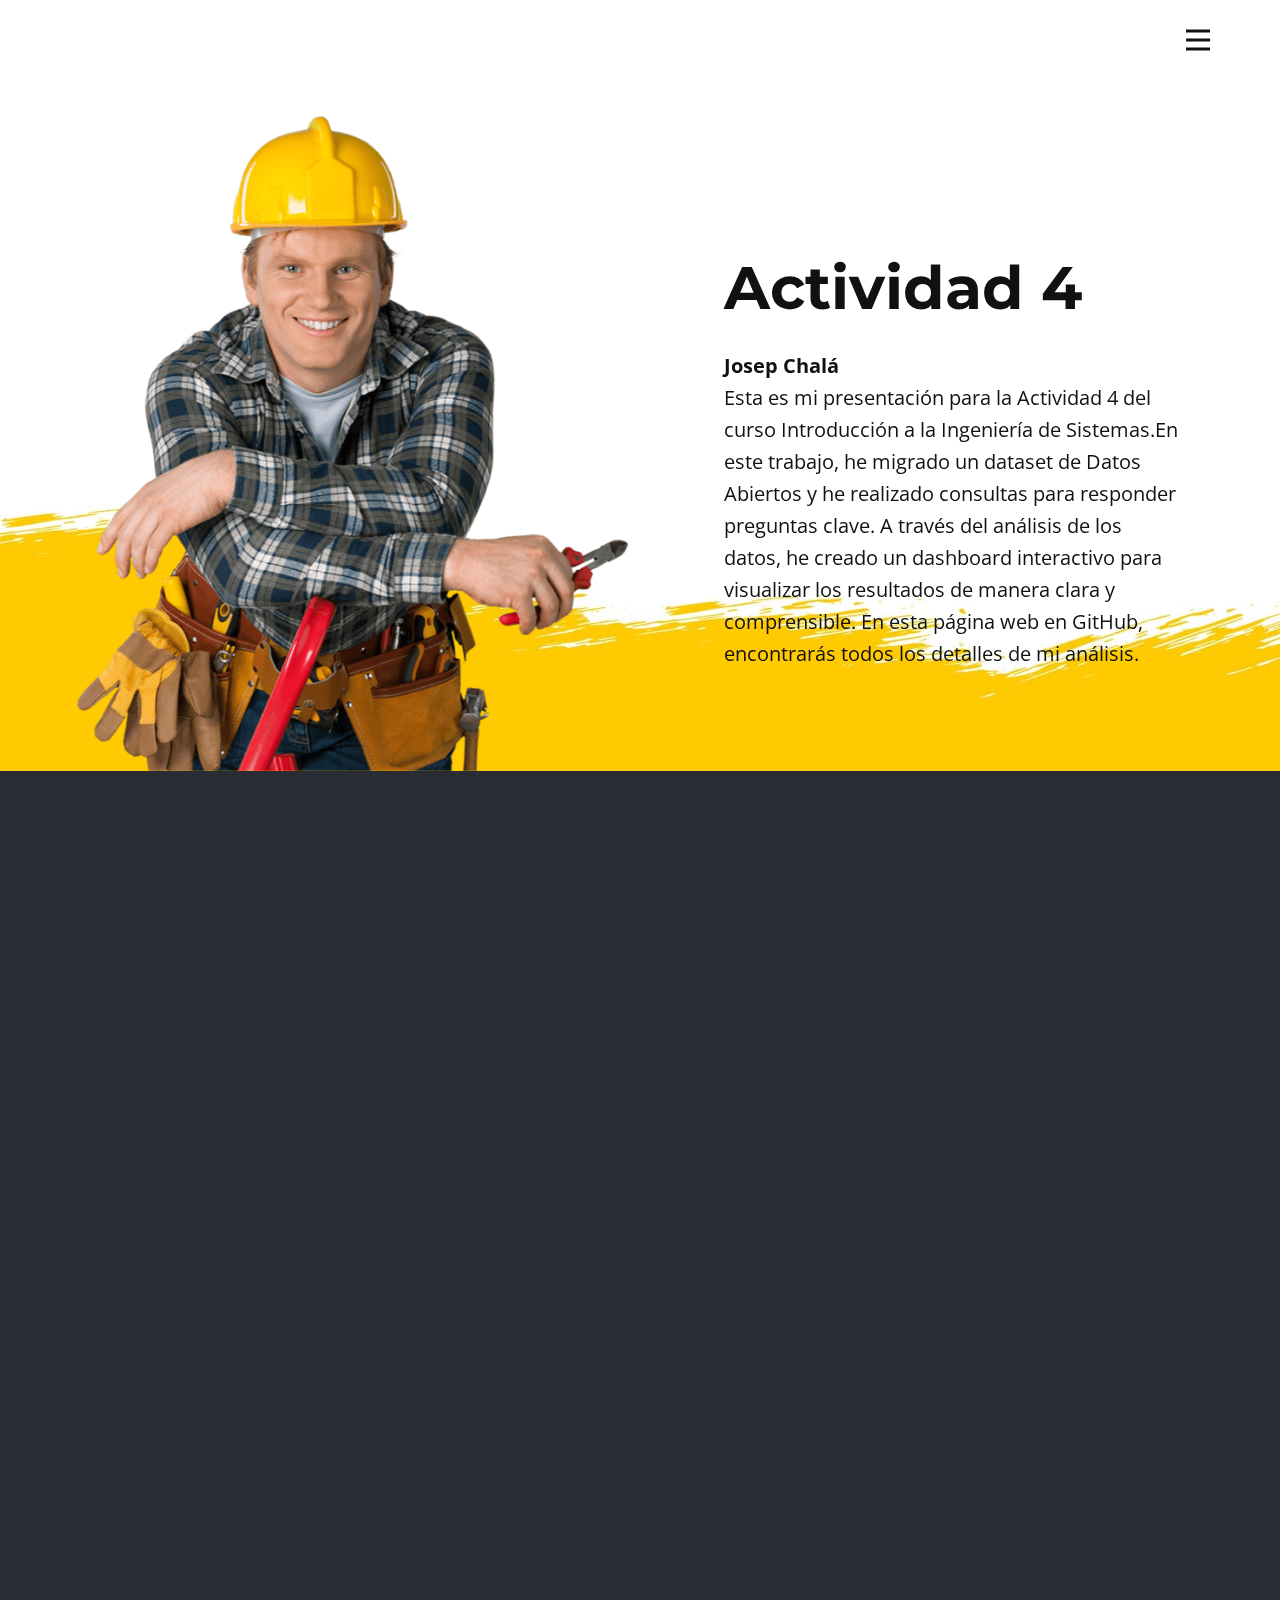
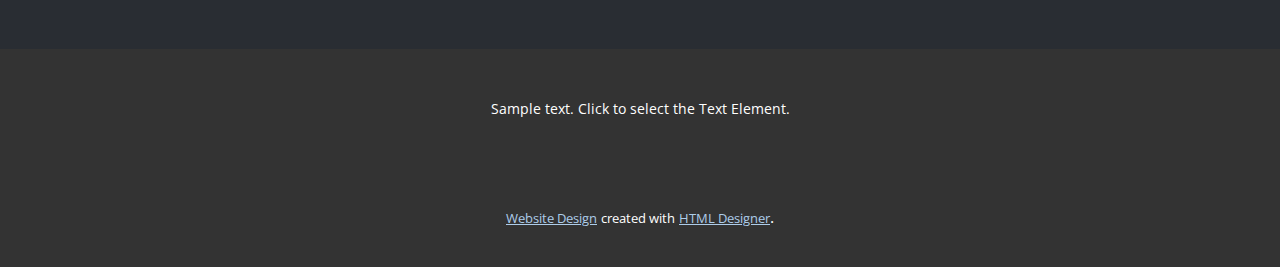
<file: index.html>
<!DOCTYPE html>
<html style="font-size: 16px;" lang="es"><head>
    <meta name="viewport" content="width=device-width, initial-scale=1.0">
    <meta charset="utf-8">
    <meta name="keywords" content="Home Repair Services, ​Why Choose Our Company For Your Home Repairs?, ​Reliable, Trusted, and Professional Services, ​Home Repair Services, Our Services, ​Home Repair Services For the Inside, ​Send us a message, ​Professional Services, ​Meet Your Home Service Experts">
    <meta name="description" content="">
    <title>Actividad 4</title>
    <link rel="stylesheet" href="nicepage.css" media="screen">
<link rel="stylesheet" href="Actividad-4.css" media="screen">
    <script class="u-script" type="text/javascript" src="jquery.js" defer=""></script>
    <script class="u-script" type="text/javascript" src="nicepage.js" defer=""></script>
    <meta name="generator" content="Nicepage 5.10.3, nicepage.com">
    <link id="u-theme-google-font" rel="stylesheet" href="https://fonts.googleapis.com/css?family=Titillium+Web:200,200i,300,300i,400,400i,600,600i,700,700i,900|Open+Sans:300,300i,400,400i,500,500i,600,600i,700,700i,800,800i">
    <link id="u-page-google-font" rel="stylesheet" href="https://fonts.googleapis.com/css?family=Montserrat:100,100i,200,200i,300,300i,400,400i,500,500i,600,600i,700,700i,800,800i,900,900i">
    
    
    
    <script type="application/ld+json">{
		"@context": "http://schema.org",
		"@type": "Organization",
		"name": ""
}</script>
    <meta name="theme-color" content="#478ac9">
    <meta property="og:title" content="Actividad 4">
    <meta property="og:type" content="website">
  <meta data-intl-tel-input-cdn-path="intlTelInput/"></head>
  <body data-home-page="Actividad-4.html" data-home-page-title="Actividad 4" class="u-body u-xl-mode" data-lang="es"><header class="u-clearfix u-header u-header" id="sec-8087"><div class="u-clearfix u-sheet u-sheet-1">
        <nav class="u-menu u-menu-hamburger u-offcanvas u-menu-1" data-responsive-from="XL">
          <div class="menu-collapse" style="font-size: 1rem; letter-spacing: 0px; font-weight: 700; text-transform: uppercase;">
            <a class="u-button-style u-custom-active-border-color u-custom-border u-custom-border-color u-custom-borders u-custom-hover-border-color u-custom-left-right-menu-spacing u-custom-padding-bottom u-custom-text-active-color u-custom-text-color u-custom-text-hover-color u-custom-top-bottom-menu-spacing u-nav-link u-text-active-palette-1-base u-text-hover-palette-2-base" href="#">
              <svg class="u-svg-link" viewBox="0 0 24 24"><use xmlns:xlink="http://www.w3.org/1999/xlink" xlink:href="#menu-hamburger"></use></svg>
              <svg class="u-svg-content" version="1.1" id="menu-hamburger" viewBox="0 0 16 16" x="0px" y="0px" xmlns:xlink="http://www.w3.org/1999/xlink" xmlns="http://www.w3.org/2000/svg"><g><rect y="1" width="16" height="2"></rect><rect y="7" width="16" height="2"></rect><rect y="13" width="16" height="2"></rect>
</g></svg>
            </a>
          </div>
          <div class="u-nav-container">
            <ul class="u-nav u-spacing-2 u-unstyled u-nav-1"><li class="u-nav-item"><a class="u-border-2 u-border-active-palette-3-base u-border-hover-grey-25 u-button-style u-nav-link u-text-active-grey-90 u-text-grey-90 u-text-hover-grey-90" href="Actividad-4.html" style="padding: 10px 20px;">Actividad 4</a>
</li><li class="u-nav-item"><a class="u-border-2 u-border-active-palette-3-base u-border-hover-grey-25 u-button-style u-nav-link u-text-active-grey-90 u-text-grey-90 u-text-hover-grey-90" href="Acerca-de.html" style="padding: 10px 20px;">Acerca de</a>
</li><li class="u-nav-item"><a class="u-border-2 u-border-active-palette-3-base u-border-hover-grey-25 u-button-style u-nav-link u-text-active-grey-90 u-text-grey-90 u-text-hover-grey-90" href="Contacto.html" style="padding: 10px 20px;">Contacto</a>
</li></ul>
          </div>
          <div class="u-nav-container-collapse">
            <div class="u-black u-container-style u-inner-container-layout u-opacity u-opacity-95 u-sidenav">
              <div class="u-inner-container-layout u-sidenav-overflow">
                <div class="u-menu-close"></div>
                <ul class="u-align-center u-nav u-popupmenu-items u-unstyled u-nav-2"><li class="u-nav-item"><a class="u-button-style u-nav-link" href="Actividad-4.html">Actividad 4</a>
</li><li class="u-nav-item"><a class="u-button-style u-nav-link" href="Acerca-de.html">Acerca de</a>
</li><li class="u-nav-item"><a class="u-button-style u-nav-link" href="Contacto.html">Contacto</a>
</li></ul>
              </div>
            </div>
            <div class="u-black u-menu-overlay u-opacity u-opacity-70"></div>
          </div>
        </nav>
      </div></header>
    <section class="u-clearfix u-image u-section-1" id="carousel_58e9" data-image-width="1889" data-image-height="1080">
      <div class="u-clearfix u-sheet u-sheet-1">
        <div class="u-clearfix u-expanded-width u-gutter-30 u-layout-wrap u-layout-wrap-1">
          <div class="u-layout">
            <div class="u-layout-row">
              <div class="u-align-center-sm u-align-center-xs u-container-style u-layout-cell u-left-cell u-size-30-md u-size-30-sm u-size-30-xs u-size-32-lg u-size-32-xl u-layout-cell-1" src="" data-animation-name="customAnimationIn" data-animation-duration="1500" data-animation-delay="0">
                <div class="u-container-layout u-valign-bottom-xl u-valign-top-lg u-valign-top-md u-valign-top-sm u-valign-top-xs u-container-layout-1">
                  <img class="u-expanded-width-lg u-image u-image-1" src="images/min.png">
                </div>
              </div>
              <div class="u-align-left u-container-style u-layout-cell u-right-cell u-size-28-lg u-size-28-xl u-size-30-md u-size-30-sm u-size-30-xs u-layout-cell-2" data-animation-name="lightSpeedIn" data-animation-duration="1500" data-animation-delay="250" data-animation-direction="">
                <div class="u-container-layout u-container-layout-2">
                  <h1 class="u-align-left u-custom-font u-font-montserrat u-text u-text-1" data-animation-name="customAnimationIn" data-animation-duration="1500" data-animation-delay="750">Actividad 4</h1>
                  <p class="u-align-left u-text u-text-2">
                    <span style="font-weight: 700;">Josep Chalá&nbsp;</span>
                    <br>Esta es mi presentación para la Actividad 4 del curso Introducción a la Ingeniería de Sistemas.En este trabajo, he migrado un dataset de Datos Abiertos y he realizado consultas para responder preguntas clave. A través del análisis de los datos, he creado un dashboard interactivo para visualizar los resultados de manera clara y comprensible. En esta página web en GitHub, encontrarás todos los detalles de mi análisis.<br>
                  </p>
                </div>
              </div>
            </div>
          </div>
        </div>
      </div>
    </section>
    <section class="u-align-center u-clearfix u-palette-5-dark-3 u-section-2" id="carousel_21e8">
      <div class="u-clearfix u-sheet u-sheet-1">
        <h2 class="u-align-center u-text u-text-1" data-animation-name="customAnimationIn" data-animation-duration="1500">Consultas</h2>
        <p class="u-align-center u-text u-text-2" data-animation-name="customAnimationIn" data-animation-duration="1500" data-animation-delay="250">SELECT COUNT(*) AS total_ferreterias<br>FROM `actividad-iv.si.dat`<br>WHERE MUNICIPIO = 'CIENAGA
        </p>
        <a href="https://lookerstudio.google.com/reporting/b3bf4476-18ad-453c-a54c-620f7af0bf59" class="u-active-palette-4-light-3 u-align-left u-border-2 u-border-active-black u-border-hover-black u-border-palette-4-dark-2 u-border-radius-50 u-btn u-btn-round u-button-style u-hover-palette-4-base u-none u-btn-1" data-animation-name="customAnimationIn" data-animation-duration="1250" data-animation-delay="500">Looker</a>
      </div>
    </section>
    
    
    <footer class="u-align-center u-clearfix u-footer u-grey-80 u-footer" id="sec-d364"><div class="u-clearfix u-sheet u-sheet-1">
        <p class="u-small-text u-text u-text-variant u-text-1">Sample text. Click to select the Text Element.</p>
      </div></footer>
    <section class="u-backlink u-clearfix u-grey-80">
      <a class="u-link" href="https://nicepage.com/website-design" target="_blank">
        <span>Website Design</span>
      </a>
      <p class="u-text">
        <span>created with</span>
      </p>
      <a class="u-link" href="https://nicepage.com/html-website-builder" target="_blank">
        <span>HTML Designer</span>
      </a>. 
    </section>
  
</body></html>
</file>
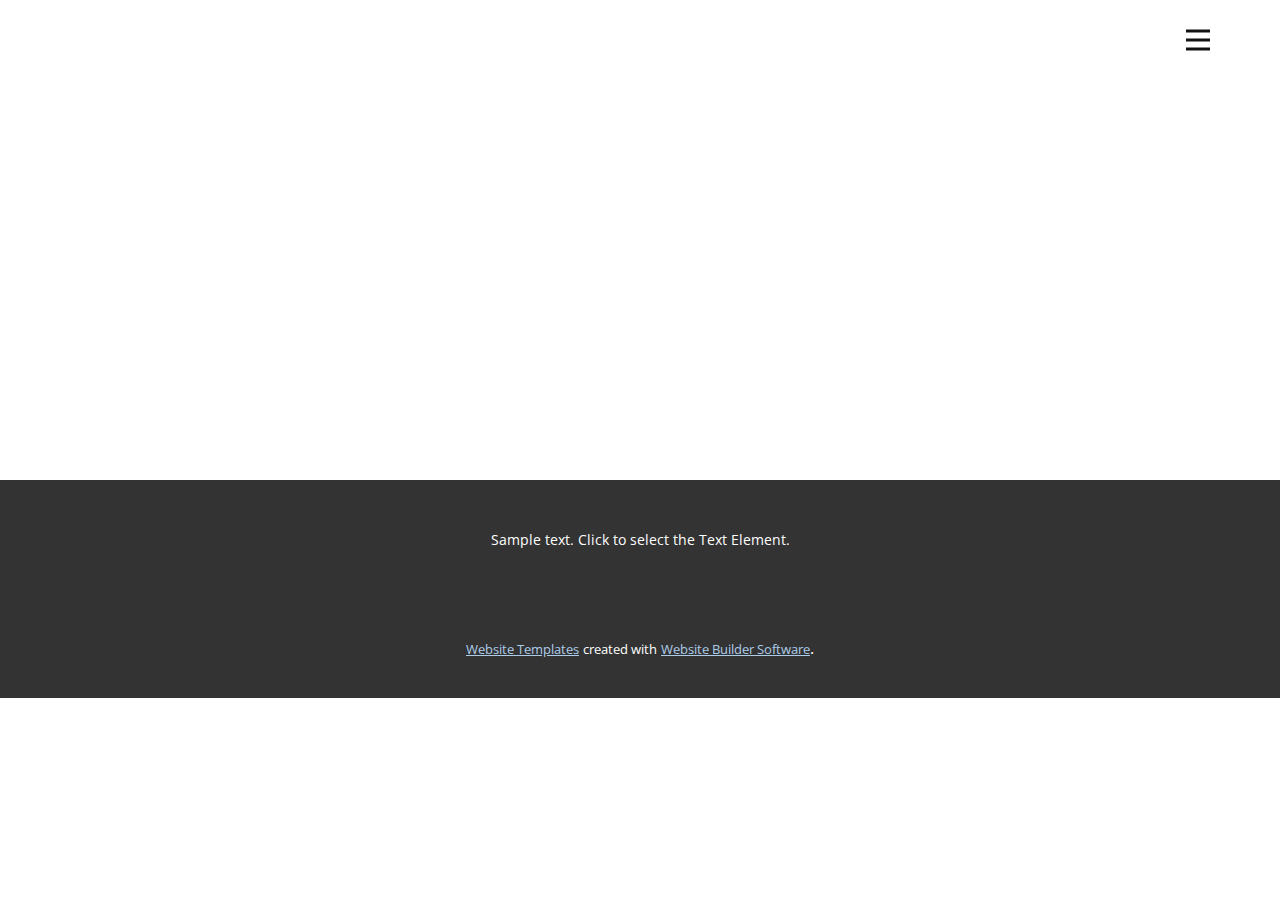
<file: Acerca-de.html>
<!DOCTYPE html>
<html style="font-size: 16px;" lang="es"><head>
    <meta name="viewport" content="width=device-width, initial-scale=1.0">
    <meta charset="utf-8">
    <meta name="keywords" content="">
    <meta name="description" content="">
    <title>Acerca de</title>
    <link rel="stylesheet" href="nicepage.css" media="screen">
<link rel="stylesheet" href="Acerca-de.css" media="screen">
    <script class="u-script" type="text/javascript" src="jquery.js" defer=""></script>
    <script class="u-script" type="text/javascript" src="nicepage.js" defer=""></script>
    <meta name="generator" content="Nicepage 5.10.3, nicepage.com">
    <link id="u-theme-google-font" rel="stylesheet" href="https://fonts.googleapis.com/css?family=Titillium+Web:200,200i,300,300i,400,400i,600,600i,700,700i,900|Open+Sans:300,300i,400,400i,500,500i,600,600i,700,700i,800,800i">
    
    
    <script type="application/ld+json">{
		"@context": "http://schema.org",
		"@type": "Organization",
		"name": ""
}</script>
    <meta name="theme-color" content="#478ac9">
    <meta property="og:title" content="Acerca de">
    <meta property="og:type" content="website">
  <meta data-intl-tel-input-cdn-path="intlTelInput/"></head>
  <body class="u-body u-xl-mode" data-lang="es"><header class="u-clearfix u-header u-header" id="sec-8087"><div class="u-clearfix u-sheet u-sheet-1">
        <nav class="u-menu u-menu-hamburger u-offcanvas u-menu-1" data-responsive-from="XL">
          <div class="menu-collapse" style="font-size: 1rem; letter-spacing: 0px; font-weight: 700; text-transform: uppercase;">
            <a class="u-button-style u-custom-active-border-color u-custom-border u-custom-border-color u-custom-borders u-custom-hover-border-color u-custom-left-right-menu-spacing u-custom-padding-bottom u-custom-text-active-color u-custom-text-color u-custom-text-hover-color u-custom-top-bottom-menu-spacing u-nav-link u-text-active-palette-1-base u-text-hover-palette-2-base" href="#">
              <svg class="u-svg-link" viewBox="0 0 24 24"><use xmlns:xlink="http://www.w3.org/1999/xlink" xlink:href="#menu-hamburger"></use></svg>
              <svg class="u-svg-content" version="1.1" id="menu-hamburger" viewBox="0 0 16 16" x="0px" y="0px" xmlns:xlink="http://www.w3.org/1999/xlink" xmlns="http://www.w3.org/2000/svg"><g><rect y="1" width="16" height="2"></rect><rect y="7" width="16" height="2"></rect><rect y="13" width="16" height="2"></rect>
</g></svg>
            </a>
          </div>
          <div class="u-nav-container">
            <ul class="u-nav u-spacing-2 u-unstyled u-nav-1"><li class="u-nav-item"><a class="u-border-2 u-border-active-palette-3-base u-border-hover-grey-25 u-button-style u-nav-link u-text-active-grey-90 u-text-grey-90 u-text-hover-grey-90" href="Actividad-4.html" style="padding: 10px 20px;">Actividad 4</a>
</li><li class="u-nav-item"><a class="u-border-2 u-border-active-palette-3-base u-border-hover-grey-25 u-button-style u-nav-link u-text-active-grey-90 u-text-grey-90 u-text-hover-grey-90" href="Acerca-de.html" style="padding: 10px 20px;">Acerca de</a>
</li><li class="u-nav-item"><a class="u-border-2 u-border-active-palette-3-base u-border-hover-grey-25 u-button-style u-nav-link u-text-active-grey-90 u-text-grey-90 u-text-hover-grey-90" href="Contacto.html" style="padding: 10px 20px;">Contacto</a>
</li></ul>
          </div>
          <div class="u-nav-container-collapse">
            <div class="u-black u-container-style u-inner-container-layout u-opacity u-opacity-95 u-sidenav">
              <div class="u-inner-container-layout u-sidenav-overflow">
                <div class="u-menu-close"></div>
                <ul class="u-align-center u-nav u-popupmenu-items u-unstyled u-nav-2"><li class="u-nav-item"><a class="u-button-style u-nav-link" href="Actividad-4.html">Actividad 4</a>
</li><li class="u-nav-item"><a class="u-button-style u-nav-link" href="Acerca-de.html">Acerca de</a>
</li><li class="u-nav-item"><a class="u-button-style u-nav-link" href="Contacto.html">Contacto</a>
</li></ul>
              </div>
            </div>
            <div class="u-black u-menu-overlay u-opacity u-opacity-70"></div>
          </div>
        </nav>
      </div></header>
    <section class="u-clearfix u-section-1" id="sec-71cc">
      <div class="u-clearfix u-sheet u-sheet-1"></div>
    </section>
    
    
    <footer class="u-align-center u-clearfix u-footer u-grey-80 u-footer" id="sec-d364"><div class="u-clearfix u-sheet u-sheet-1">
        <p class="u-small-text u-text u-text-variant u-text-1">Sample text. Click to select the Text Element.</p>
      </div></footer>
    <section class="u-backlink u-clearfix u-grey-80">
      <a class="u-link" href="https://nicepage.com/website-templates" target="_blank">
        <span>Website Templates</span>
      </a>
      <p class="u-text">
        <span>created with</span>
      </p>
      <a class="u-link" href="" target="_blank">
        <span>Website Builder Software</span>
      </a>. 
    </section>
  
</body></html>
</file>
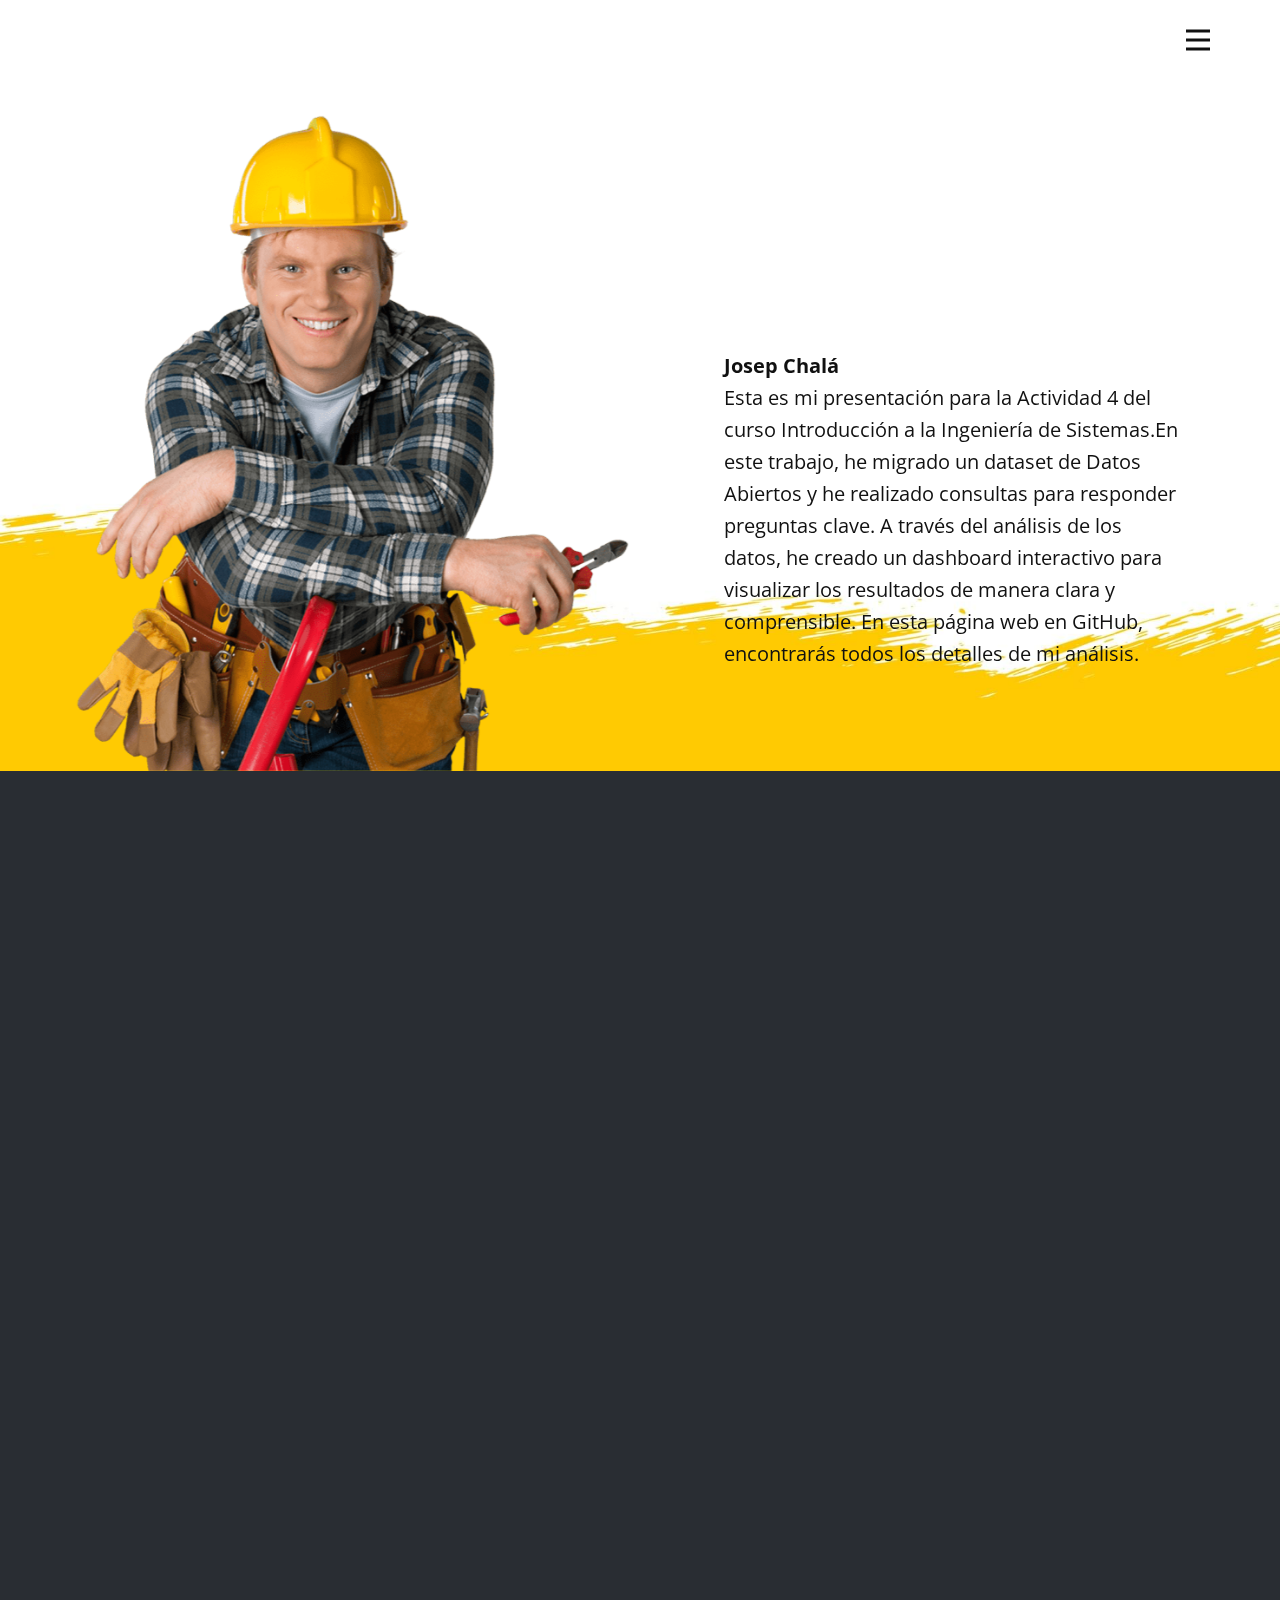
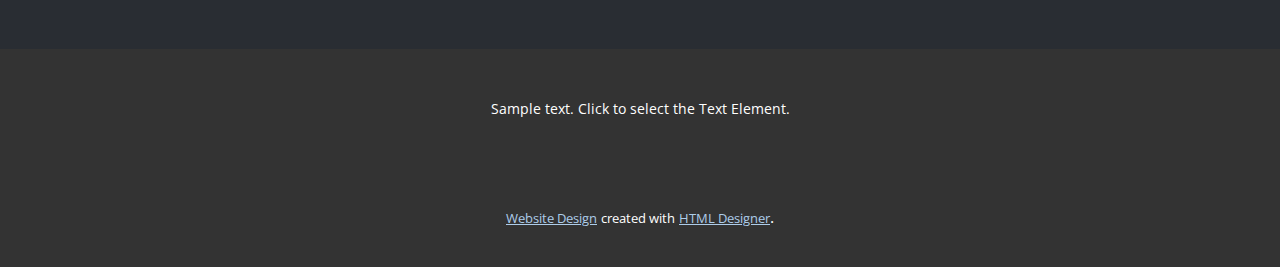
<file: Actividad-4.html>
<!DOCTYPE html>
<html style="font-size: 16px;" lang="es"><head>
    <meta name="viewport" content="width=device-width, initial-scale=1.0">
    <meta charset="utf-8">
    <meta name="keywords" content="Home Repair Services, ​Why Choose Our Company For Your Home Repairs?, ​Reliable, Trusted, and Professional Services, ​Home Repair Services, Our Services, ​Home Repair Services For the Inside, ​Send us a message, ​Professional Services, ​Meet Your Home Service Experts">
    <meta name="description" content="">
    <title>Actividad 4</title>
    <link rel="stylesheet" href="nicepage.css" media="screen">
<link rel="stylesheet" href="Actividad-4.css" media="screen">
    <script class="u-script" type="text/javascript" src="jquery.js" defer=""></script>
    <script class="u-script" type="text/javascript" src="nicepage.js" defer=""></script>
    <meta name="generator" content="Nicepage 5.10.3, nicepage.com">
    <link id="u-theme-google-font" rel="stylesheet" href="https://fonts.googleapis.com/css?family=Titillium+Web:200,200i,300,300i,400,400i,600,600i,700,700i,900|Open+Sans:300,300i,400,400i,500,500i,600,600i,700,700i,800,800i">
    <link id="u-page-google-font" rel="stylesheet" href="https://fonts.googleapis.com/css?family=Montserrat:100,100i,200,200i,300,300i,400,400i,500,500i,600,600i,700,700i,800,800i,900,900i">
    
    
    
    <script type="application/ld+json">{
		"@context": "http://schema.org",
		"@type": "Organization",
		"name": ""
}</script>
    <meta name="theme-color" content="#478ac9">
    <meta property="og:title" content="Actividad 4">
    <meta property="og:type" content="website">
  <meta data-intl-tel-input-cdn-path="intlTelInput/"></head>
  <body class="u-body u-xl-mode" data-lang="es"><header class="u-clearfix u-header u-header" id="sec-8087"><div class="u-clearfix u-sheet u-sheet-1">
        <nav class="u-menu u-menu-hamburger u-offcanvas u-menu-1" data-responsive-from="XL">
          <div class="menu-collapse" style="font-size: 1rem; letter-spacing: 0px; font-weight: 700; text-transform: uppercase;">
            <a class="u-button-style u-custom-active-border-color u-custom-border u-custom-border-color u-custom-borders u-custom-hover-border-color u-custom-left-right-menu-spacing u-custom-padding-bottom u-custom-text-active-color u-custom-text-color u-custom-text-hover-color u-custom-top-bottom-menu-spacing u-nav-link u-text-active-palette-1-base u-text-hover-palette-2-base" href="#">
              <svg class="u-svg-link" viewBox="0 0 24 24"><use xmlns:xlink="http://www.w3.org/1999/xlink" xlink:href="#menu-hamburger"></use></svg>
              <svg class="u-svg-content" version="1.1" id="menu-hamburger" viewBox="0 0 16 16" x="0px" y="0px" xmlns:xlink="http://www.w3.org/1999/xlink" xmlns="http://www.w3.org/2000/svg"><g><rect y="1" width="16" height="2"></rect><rect y="7" width="16" height="2"></rect><rect y="13" width="16" height="2"></rect>
</g></svg>
            </a>
          </div>
          <div class="u-nav-container">
            <ul class="u-nav u-spacing-2 u-unstyled u-nav-1"><li class="u-nav-item"><a class="u-border-2 u-border-active-palette-3-base u-border-hover-grey-25 u-button-style u-nav-link u-text-active-grey-90 u-text-grey-90 u-text-hover-grey-90" href="Actividad-4.html" style="padding: 10px 20px;">Actividad 4</a>
</li><li class="u-nav-item"><a class="u-border-2 u-border-active-palette-3-base u-border-hover-grey-25 u-button-style u-nav-link u-text-active-grey-90 u-text-grey-90 u-text-hover-grey-90" href="Acerca-de.html" style="padding: 10px 20px;">Acerca de</a>
</li><li class="u-nav-item"><a class="u-border-2 u-border-active-palette-3-base u-border-hover-grey-25 u-button-style u-nav-link u-text-active-grey-90 u-text-grey-90 u-text-hover-grey-90" href="Contacto.html" style="padding: 10px 20px;">Contacto</a>
</li></ul>
          </div>
          <div class="u-nav-container-collapse">
            <div class="u-black u-container-style u-inner-container-layout u-opacity u-opacity-95 u-sidenav">
              <div class="u-inner-container-layout u-sidenav-overflow">
                <div class="u-menu-close"></div>
                <ul class="u-align-center u-nav u-popupmenu-items u-unstyled u-nav-2"><li class="u-nav-item"><a class="u-button-style u-nav-link" href="Actividad-4.html">Actividad 4</a>
</li><li class="u-nav-item"><a class="u-button-style u-nav-link" href="Acerca-de.html">Acerca de</a>
</li><li class="u-nav-item"><a class="u-button-style u-nav-link" href="Contacto.html">Contacto</a>
</li></ul>
              </div>
            </div>
            <div class="u-black u-menu-overlay u-opacity u-opacity-70"></div>
          </div>
        </nav>
      </div></header>
    <section class="u-clearfix u-image u-section-1" id="carousel_58e9" data-image-width="1889" data-image-height="1080">
      <div class="u-clearfix u-sheet u-sheet-1">
        <div class="u-clearfix u-expanded-width u-gutter-30 u-layout-wrap u-layout-wrap-1">
          <div class="u-layout">
            <div class="u-layout-row">
              <div class="u-align-center-sm u-align-center-xs u-container-style u-layout-cell u-left-cell u-size-30-md u-size-30-sm u-size-30-xs u-size-32-lg u-size-32-xl u-layout-cell-1" src="" data-animation-name="customAnimationIn" data-animation-duration="1500" data-animation-delay="0">
                <div class="u-container-layout u-valign-bottom-xl u-valign-top-lg u-valign-top-md u-valign-top-sm u-valign-top-xs u-container-layout-1">
                  <img class="u-expanded-width-lg u-image u-image-1" src="images/min.png">
                </div>
              </div>
              <div class="u-align-left u-container-style u-layout-cell u-right-cell u-size-28-lg u-size-28-xl u-size-30-md u-size-30-sm u-size-30-xs u-layout-cell-2" data-animation-name="lightSpeedIn" data-animation-duration="1500" data-animation-delay="250" data-animation-direction="">
                <div class="u-container-layout u-container-layout-2">
                  <h1 class="u-align-left u-custom-font u-font-montserrat u-text u-text-1" data-animation-name="customAnimationIn" data-animation-duration="1500" data-animation-delay="750">Actividad 4</h1>
                  <p class="u-align-left u-text u-text-2">
                    <span style="font-weight: 700;">Josep Chalá&nbsp;</span>
                    <br>Esta es mi presentación para la Actividad 4 del curso Introducción a la Ingeniería de Sistemas.En este trabajo, he migrado un dataset de Datos Abiertos y he realizado consultas para responder preguntas clave. A través del análisis de los datos, he creado un dashboard interactivo para visualizar los resultados de manera clara y comprensible. En esta página web en GitHub, encontrarás todos los detalles de mi análisis.<br>
                  </p>
                </div>
              </div>
            </div>
          </div>
        </div>
      </div>
    </section>
    <section class="u-align-center u-clearfix u-palette-5-dark-3 u-section-2" id="carousel_21e8">
      <div class="u-clearfix u-sheet u-sheet-1">
        <h2 class="u-align-center u-text u-text-1" data-animation-name="customAnimationIn" data-animation-duration="1500">Consultas</h2>
        <p class="u-align-center u-text u-text-2" data-animation-name="customAnimationIn" data-animation-duration="1500" data-animation-delay="250">SELECT COUNT(*) AS total_ferreterias<br>FROM `actividad-iv.si.dat`<br>WHERE MUNICIPIO = 'CIENAGA
        </p>
        <a href="https://lookerstudio.google.com/reporting/b3bf4476-18ad-453c-a54c-620f7af0bf59" class="u-active-palette-4-light-3 u-align-left u-border-2 u-border-active-black u-border-hover-black u-border-palette-4-dark-2 u-border-radius-50 u-btn u-btn-round u-button-style u-hover-palette-4-base u-none u-btn-1" data-animation-name="customAnimationIn" data-animation-duration="1250" data-animation-delay="500">Looker</a>
      </div>
    </section>
    
    
    <footer class="u-align-center u-clearfix u-footer u-grey-80 u-footer" id="sec-d364"><div class="u-clearfix u-sheet u-sheet-1">
        <p class="u-small-text u-text u-text-variant u-text-1">Sample text. Click to select the Text Element.</p>
      </div></footer>
    <section class="u-backlink u-clearfix u-grey-80">
      <a class="u-link" href="https://nicepage.com/website-design" target="_blank">
        <span>Website Design</span>
      </a>
      <p class="u-text">
        <span>created with</span>
      </p>
      <a class="u-link" href="https://nicepage.com/html-website-builder" target="_blank">
        <span>HTML Designer</span>
      </a>. 
    </section>
  
</body></html>
</file>
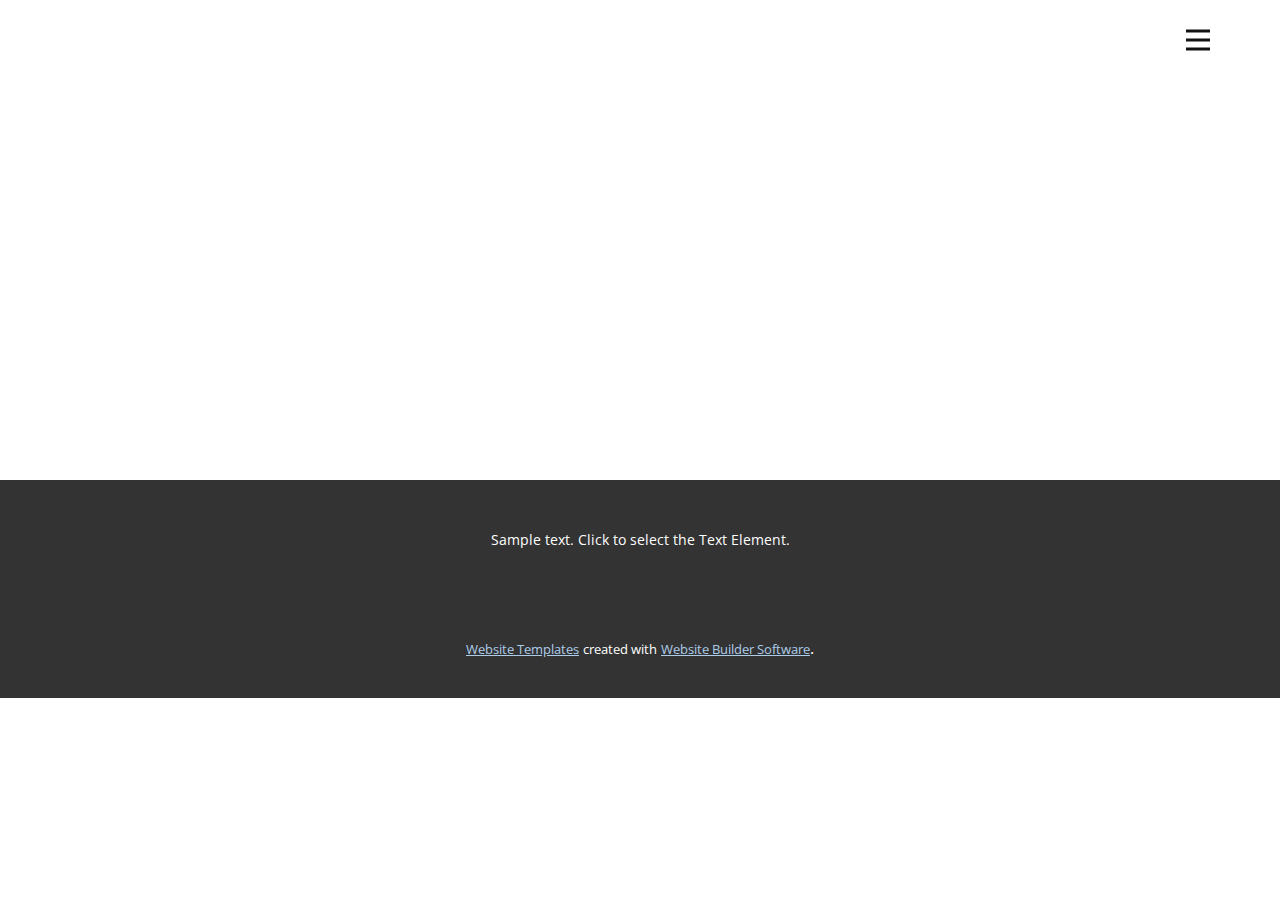
<file: Contacto.html>
<!DOCTYPE html>
<html style="font-size: 16px;" lang="es"><head>
    <meta name="viewport" content="width=device-width, initial-scale=1.0">
    <meta charset="utf-8">
    <meta name="keywords" content="">
    <meta name="description" content="">
    <title>Contacto</title>
    <link rel="stylesheet" href="nicepage.css" media="screen">
<link rel="stylesheet" href="Contacto.css" media="screen">
    <script class="u-script" type="text/javascript" src="jquery.js" defer=""></script>
    <script class="u-script" type="text/javascript" src="nicepage.js" defer=""></script>
    <meta name="generator" content="Nicepage 5.10.3, nicepage.com">
    <link id="u-theme-google-font" rel="stylesheet" href="https://fonts.googleapis.com/css?family=Titillium+Web:200,200i,300,300i,400,400i,600,600i,700,700i,900|Open+Sans:300,300i,400,400i,500,500i,600,600i,700,700i,800,800i">
    
    
    <script type="application/ld+json">{
		"@context": "http://schema.org",
		"@type": "Organization",
		"name": ""
}</script>
    <meta name="theme-color" content="#478ac9">
    <meta property="og:title" content="Contacto">
    <meta property="og:type" content="website">
  <meta data-intl-tel-input-cdn-path="intlTelInput/"></head>
  <body class="u-body u-xl-mode" data-lang="es"><header class="u-clearfix u-header u-header" id="sec-8087"><div class="u-clearfix u-sheet u-sheet-1">
        <nav class="u-menu u-menu-hamburger u-offcanvas u-menu-1" data-responsive-from="XL">
          <div class="menu-collapse" style="font-size: 1rem; letter-spacing: 0px; font-weight: 700; text-transform: uppercase;">
            <a class="u-button-style u-custom-active-border-color u-custom-border u-custom-border-color u-custom-borders u-custom-hover-border-color u-custom-left-right-menu-spacing u-custom-padding-bottom u-custom-text-active-color u-custom-text-color u-custom-text-hover-color u-custom-top-bottom-menu-spacing u-nav-link u-text-active-palette-1-base u-text-hover-palette-2-base" href="#">
              <svg class="u-svg-link" viewBox="0 0 24 24"><use xmlns:xlink="http://www.w3.org/1999/xlink" xlink:href="#menu-hamburger"></use></svg>
              <svg class="u-svg-content" version="1.1" id="menu-hamburger" viewBox="0 0 16 16" x="0px" y="0px" xmlns:xlink="http://www.w3.org/1999/xlink" xmlns="http://www.w3.org/2000/svg"><g><rect y="1" width="16" height="2"></rect><rect y="7" width="16" height="2"></rect><rect y="13" width="16" height="2"></rect>
</g></svg>
            </a>
          </div>
          <div class="u-nav-container">
            <ul class="u-nav u-spacing-2 u-unstyled u-nav-1"><li class="u-nav-item"><a class="u-border-2 u-border-active-palette-3-base u-border-hover-grey-25 u-button-style u-nav-link u-text-active-grey-90 u-text-grey-90 u-text-hover-grey-90" href="Actividad-4.html" style="padding: 10px 20px;">Actividad 4</a>
</li><li class="u-nav-item"><a class="u-border-2 u-border-active-palette-3-base u-border-hover-grey-25 u-button-style u-nav-link u-text-active-grey-90 u-text-grey-90 u-text-hover-grey-90" href="Acerca-de.html" style="padding: 10px 20px;">Acerca de</a>
</li><li class="u-nav-item"><a class="u-border-2 u-border-active-palette-3-base u-border-hover-grey-25 u-button-style u-nav-link u-text-active-grey-90 u-text-grey-90 u-text-hover-grey-90" href="Contacto.html" style="padding: 10px 20px;">Contacto</a>
</li></ul>
          </div>
          <div class="u-nav-container-collapse">
            <div class="u-black u-container-style u-inner-container-layout u-opacity u-opacity-95 u-sidenav">
              <div class="u-inner-container-layout u-sidenav-overflow">
                <div class="u-menu-close"></div>
                <ul class="u-align-center u-nav u-popupmenu-items u-unstyled u-nav-2"><li class="u-nav-item"><a class="u-button-style u-nav-link" href="Actividad-4.html">Actividad 4</a>
</li><li class="u-nav-item"><a class="u-button-style u-nav-link" href="Acerca-de.html">Acerca de</a>
</li><li class="u-nav-item"><a class="u-button-style u-nav-link" href="Contacto.html">Contacto</a>
</li></ul>
              </div>
            </div>
            <div class="u-black u-menu-overlay u-opacity u-opacity-70"></div>
          </div>
        </nav>
      </div></header>
    <section class="u-clearfix u-section-1" id="sec-97f3">
      <div class="u-clearfix u-sheet u-sheet-1"></div>
    </section>
    
    
    <footer class="u-align-center u-clearfix u-footer u-grey-80 u-footer" id="sec-d364"><div class="u-clearfix u-sheet u-sheet-1">
        <p class="u-small-text u-text u-text-variant u-text-1">Sample text. Click to select the Text Element.</p>
      </div></footer>
    <section class="u-backlink u-clearfix u-grey-80">
      <a class="u-link" href="https://nicepage.com/website-templates" target="_blank">
        <span>Website Templates</span>
      </a>
      <p class="u-text">
        <span>created with</span>
      </p>
      <a class="u-link" href="" target="_blank">
        <span>Website Builder Software</span>
      </a>. 
    </section>
  
</body></html>
</file>
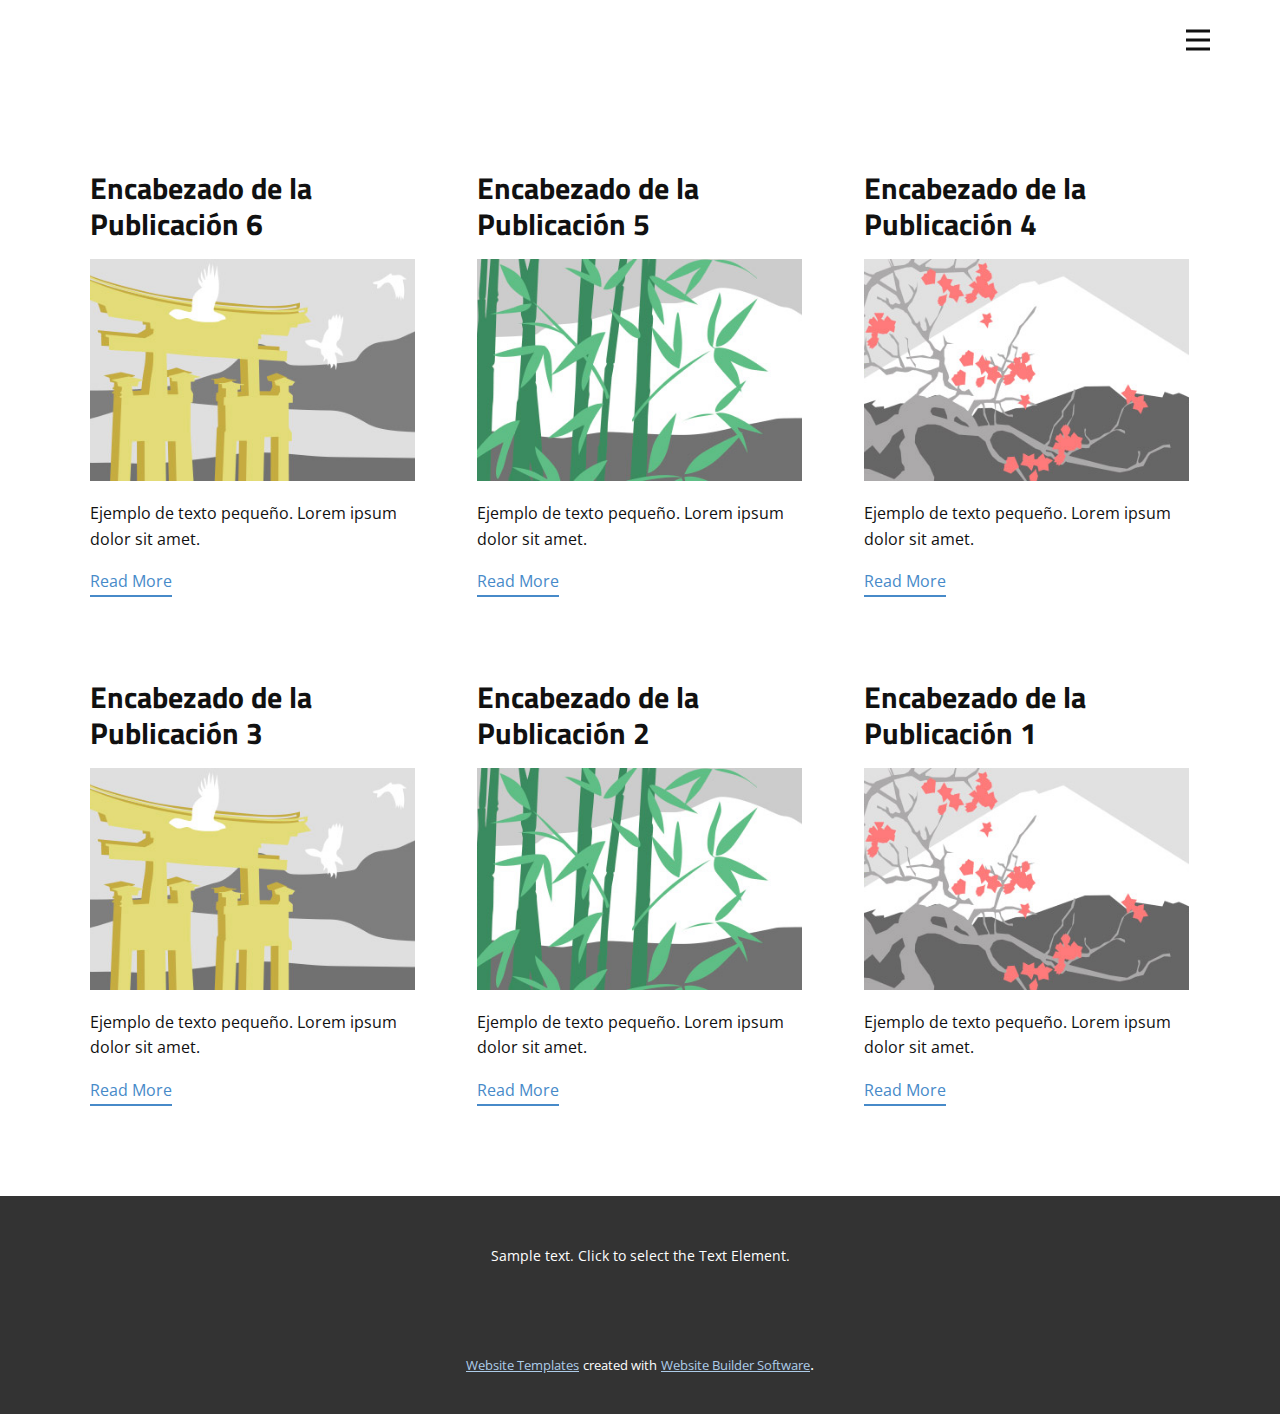
<file: blog/blog.html>
<!DOCTYPE html>
<html style="font-size: 16px;" lang="es"><head>
    <meta name="viewport" content="width=device-width, initial-scale=1.0">
    <meta charset="utf-8">
    <meta name="keywords" content="">
    <meta name="description" content="">
    <title>Blog Template</title>
    <link rel="stylesheet" href="../nicepage.css" media="screen">
<link rel="stylesheet" href="../Blog-Template.css" media="screen">
    <script class="u-script" type="text/javascript" src="../jquery.js" defer=""></script>
    <script class="u-script" type="text/javascript" src="../nicepage.js" defer=""></script>
    <meta name="generator" content="Nicepage 5.10.3, nicepage.com">
    <link id="u-theme-google-font" rel="stylesheet" href="https://fonts.googleapis.com/css?family=Titillium+Web:200,200i,300,300i,400,400i,600,600i,700,700i,900|Open+Sans:300,300i,400,400i,500,500i,600,600i,700,700i,800,800i">
    
    
    <script type="application/ld+json">{
		"@context": "http://schema.org",
		"@type": "Organization",
		"name": ""
}</script>
    <meta name="theme-color" content="#478ac9">
  <meta data-intl-tel-input-cdn-path="intlTelInput/"></head>
  <body class="u-body u-xl-mode" data-lang="es"><header class="u-clearfix u-header u-header" id="sec-8087"><div class="u-clearfix u-sheet u-sheet-1">
        <nav class="u-menu u-menu-hamburger u-offcanvas u-menu-1" data-responsive-from="XL">
          <div class="menu-collapse" style="font-size: 1rem; letter-spacing: 0px; font-weight: 700; text-transform: uppercase;">
            <a class="u-button-style u-custom-active-border-color u-custom-border u-custom-border-color u-custom-borders u-custom-hover-border-color u-custom-left-right-menu-spacing u-custom-padding-bottom u-custom-text-active-color u-custom-text-color u-custom-text-hover-color u-custom-top-bottom-menu-spacing u-nav-link u-text-active-palette-1-base u-text-hover-palette-2-base" href="#">
              <svg class="u-svg-link" viewBox="0 0 24 24"><use xmlns:xlink="http://www.w3.org/1999/xlink" xlink:href="#menu-hamburger"></use></svg>
              <svg class="u-svg-content" version="1.1" id="menu-hamburger" viewBox="0 0 16 16" x="0px" y="0px" xmlns:xlink="http://www.w3.org/1999/xlink" xmlns="http://www.w3.org/2000/svg"><g><rect y="1" width="16" height="2"></rect><rect y="7" width="16" height="2"></rect><rect y="13" width="16" height="2"></rect>
</g></svg>
            </a>
          </div>
          <div class="u-nav-container">
            <ul class="u-nav u-spacing-2 u-unstyled u-nav-1"><li class="u-nav-item"><a class="u-border-2 u-border-active-palette-3-base u-border-hover-grey-25 u-button-style u-nav-link u-text-active-grey-90 u-text-grey-90 u-text-hover-grey-90" href="../Actividad-4.html" style="padding: 10px 20px;">Actividad 4</a>
</li><li class="u-nav-item"><a class="u-border-2 u-border-active-palette-3-base u-border-hover-grey-25 u-button-style u-nav-link u-text-active-grey-90 u-text-grey-90 u-text-hover-grey-90" href="../Acerca-de.html" style="padding: 10px 20px;">Acerca de</a>
</li><li class="u-nav-item"><a class="u-border-2 u-border-active-palette-3-base u-border-hover-grey-25 u-button-style u-nav-link u-text-active-grey-90 u-text-grey-90 u-text-hover-grey-90" href="../Contacto.html" style="padding: 10px 20px;">Contacto</a>
</li></ul>
          </div>
          <div class="u-nav-container-collapse">
            <div class="u-black u-container-style u-inner-container-layout u-opacity u-opacity-95 u-sidenav">
              <div class="u-inner-container-layout u-sidenav-overflow">
                <div class="u-menu-close"></div>
                <ul class="u-align-center u-nav u-popupmenu-items u-unstyled u-nav-2"><li class="u-nav-item"><a class="u-button-style u-nav-link" href="../Actividad-4.html">Actividad 4</a>
</li><li class="u-nav-item"><a class="u-button-style u-nav-link" href="../Acerca-de.html">Acerca de</a>
</li><li class="u-nav-item"><a class="u-button-style u-nav-link" href="../Contacto.html">Contacto</a>
</li></ul>
              </div>
            </div>
            <div class="u-black u-menu-overlay u-opacity u-opacity-70"></div>
          </div>
        </nav>
      </div></header>
    <section class="u-clearfix u-section-1" id="sec-e9c6">
      <div class="u-clearfix u-sheet u-valign-middle u-sheet-1"><!--blog--><!--blog_options_json--><!--{"type":"Recent","source":"","tags":"","count":""}--><!--/blog_options_json-->
        <div class="u-blog u-expanded-width u-repeater u-repeater-1"><!--blog_post-->
          <div class="u-blog-post u-container-style u-repeater-item u-white u-repeater-item-1">
            <div class="u-container-layout u-similar-container u-valign-top u-container-layout-1"><!--blog_post_header-->
              <h4 class="u-blog-control u-text u-text-1">
                <a class="u-post-header-link" href="../blog/enviar-5.html">Encabezado de la Publicación 6</a>
              </h4><!--/blog_post_header--><!--blog_post_image-->
              <a class="u-post-header-link" href="../blog/enviar-5.html"><img alt="" class="u-blog-control u-expanded-width u-image u-image-default u-image-1" src="../images/8ad73f3c.jpeg"></a><!--/blog_post_image--><!--blog_post_content-->
              <div class="u-blog-control u-post-content u-text u-text-2 fr-view">Ejemplo de texto pequeño. Lorem ipsum dolor sit amet.</div><!--/blog_post_content--><!--blog_post_readmore-->
              <a href="../blog/enviar-5.html" class="u-blog-control u-border-2 u-border-palette-1-base u-btn u-btn-rectangle u-button-style u-none u-btn-1"><!--blog_post_readmore_content--><!--options_json--><!--{"content":"Read More","defaultValue":"Lee mas"}--><!--/options_json-->Read More<!--/blog_post_readmore_content--></a><!--/blog_post_readmore-->
            </div>
          </div><div class="u-blog-post u-container-style u-repeater-item u-video-cover u-white">
            <div class="u-container-layout u-similar-container u-valign-top u-container-layout-2"><!--blog_post_header-->
              <h4 class="u-blog-control u-text u-text-3">
                <a class="u-post-header-link" href="../blog/enviar-4.html">Encabezado de la Publicación 5</a>
              </h4><!--/blog_post_header--><!--blog_post_image-->
              <a class="u-post-header-link" href="../blog/enviar-4.html"><img alt="" class="u-blog-control u-expanded-width u-image u-image-default u-image-2" src="../images/68f64b9d.jpeg"></a><!--/blog_post_image--><!--blog_post_content-->
              <div class="u-blog-control u-post-content u-text u-text-4 fr-view">Ejemplo de texto pequeño. Lorem ipsum dolor sit amet.</div><!--/blog_post_content--><!--blog_post_readmore-->
              <a href="../blog/enviar-4.html" class="u-blog-control u-border-2 u-border-palette-1-base u-btn u-btn-rectangle u-button-style u-none u-btn-2"><!--blog_post_readmore_content--><!--options_json--><!--{"content":"Read More","defaultValue":"Lee mas"}--><!--/options_json-->Read More<!--/blog_post_readmore_content--></a><!--/blog_post_readmore-->
            </div>
          </div><div class="u-blog-post u-container-style u-repeater-item u-video-cover u-white">
            <div class="u-container-layout u-similar-container u-valign-top u-container-layout-3"><!--blog_post_header-->
              <h4 class="u-blog-control u-text u-text-5">
                <a class="u-post-header-link" href="../blog/enviar-3.html">Encabezado de la Publicación 4</a>
              </h4><!--/blog_post_header--><!--blog_post_image-->
              <a class="u-post-header-link" href="../blog/enviar-3.html"><img alt="" class="u-blog-control u-expanded-width u-image u-image-default u-image-3" src="../images/0fd3416c.jpeg"></a><!--/blog_post_image--><!--blog_post_content-->
              <div class="u-blog-control u-post-content u-text u-text-6 fr-view">Ejemplo de texto pequeño. Lorem ipsum dolor sit amet.</div><!--/blog_post_content--><!--blog_post_readmore-->
              <a href="../blog/enviar-3.html" class="u-blog-control u-border-2 u-border-palette-1-base u-btn u-btn-rectangle u-button-style u-none u-btn-3"><!--blog_post_readmore_content--><!--options_json--><!--{"content":"Read More","defaultValue":"Lee mas"}--><!--/options_json-->Read More<!--/blog_post_readmore_content--></a><!--/blog_post_readmore-->
            </div>
          </div><div class="u-blog-post u-container-style u-repeater-item u-white u-repeater-item-1">
            <div class="u-container-layout u-similar-container u-valign-top u-container-layout-1"><!--blog_post_header-->
              <h4 class="u-blog-control u-text u-text-1">
                <a class="u-post-header-link" href="../blog/enviar-2.html">Encabezado de la Publicación 3</a>
              </h4><!--/blog_post_header--><!--blog_post_image-->
              <a class="u-post-header-link" href="../blog/enviar-2.html"><img alt="" class="u-blog-control u-expanded-width u-image u-image-default u-image-1" src="../images/8ad73f3c.jpeg"></a><!--/blog_post_image--><!--blog_post_content-->
              <div class="u-blog-control u-post-content u-text u-text-2 fr-view">Ejemplo de texto pequeño. Lorem ipsum dolor sit amet.</div><!--/blog_post_content--><!--blog_post_readmore-->
              <a href="../blog/enviar-2.html" class="u-blog-control u-border-2 u-border-palette-1-base u-btn u-btn-rectangle u-button-style u-none u-btn-1"><!--blog_post_readmore_content--><!--options_json--><!--{"content":"Read More","defaultValue":"Lee mas"}--><!--/options_json-->Read More<!--/blog_post_readmore_content--></a><!--/blog_post_readmore-->
            </div>
          </div><div class="u-blog-post u-container-style u-repeater-item u-video-cover u-white">
            <div class="u-container-layout u-similar-container u-valign-top u-container-layout-2"><!--blog_post_header-->
              <h4 class="u-blog-control u-text u-text-3">
                <a class="u-post-header-link" href="../blog/enviar-1.html">Encabezado de la Publicación 2</a>
              </h4><!--/blog_post_header--><!--blog_post_image-->
              <a class="u-post-header-link" href="../blog/enviar-1.html"><img alt="" class="u-blog-control u-expanded-width u-image u-image-default u-image-2" src="../images/68f64b9d.jpeg"></a><!--/blog_post_image--><!--blog_post_content-->
              <div class="u-blog-control u-post-content u-text u-text-4 fr-view">Ejemplo de texto pequeño. Lorem ipsum dolor sit amet.</div><!--/blog_post_content--><!--blog_post_readmore-->
              <a href="../blog/enviar-1.html" class="u-blog-control u-border-2 u-border-palette-1-base u-btn u-btn-rectangle u-button-style u-none u-btn-2"><!--blog_post_readmore_content--><!--options_json--><!--{"content":"Read More","defaultValue":"Lee mas"}--><!--/options_json-->Read More<!--/blog_post_readmore_content--></a><!--/blog_post_readmore-->
            </div>
          </div><div class="u-blog-post u-container-style u-repeater-item u-video-cover u-white">
            <div class="u-container-layout u-similar-container u-valign-top u-container-layout-3"><!--blog_post_header-->
              <h4 class="u-blog-control u-text u-text-5">
                <a class="u-post-header-link" href="../blog/enviar.html">Encabezado de la Publicación 1</a>
              </h4><!--/blog_post_header--><!--blog_post_image-->
              <a class="u-post-header-link" href="../blog/enviar.html"><img alt="" class="u-blog-control u-expanded-width u-image u-image-default u-image-3" src="../images/0fd3416c.jpeg"></a><!--/blog_post_image--><!--blog_post_content-->
              <div class="u-blog-control u-post-content u-text u-text-6 fr-view">Ejemplo de texto pequeño. Lorem ipsum dolor sit amet.</div><!--/blog_post_content--><!--blog_post_readmore-->
              <a href="../blog/enviar.html" class="u-blog-control u-border-2 u-border-palette-1-base u-btn u-btn-rectangle u-button-style u-none u-btn-3"><!--blog_post_readmore_content--><!--options_json--><!--{"content":"Read More","defaultValue":"Lee mas"}--><!--/options_json-->Read More<!--/blog_post_readmore_content--></a><!--/blog_post_readmore-->
            </div>
          </div><!--/blog_post--><!--blog_post-->
          <!--/blog_post--><!--blog_post-->
          <!--/blog_post-->
        </div><!--/blog-->
      </div>
    </section>
    
    
    <footer class="u-align-center u-clearfix u-footer u-grey-80 u-footer" id="sec-d364"><div class="u-clearfix u-sheet u-sheet-1">
        <p class="u-small-text u-text u-text-variant u-text-1">Sample text. Click to select the Text Element.</p>
      </div></footer>
    <section class="u-backlink u-clearfix u-grey-80">
      <a class="u-link" href="https://nicepage.com/website-templates" target="_blank">
        <span>Website Templates</span>
      </a>
      <p class="u-text">
        <span>created with</span>
      </p>
      <a class="u-link" href="" target="_blank">
        <span>Website Builder Software</span>
      </a>. 
    </section>
  
</body></html>
</file>
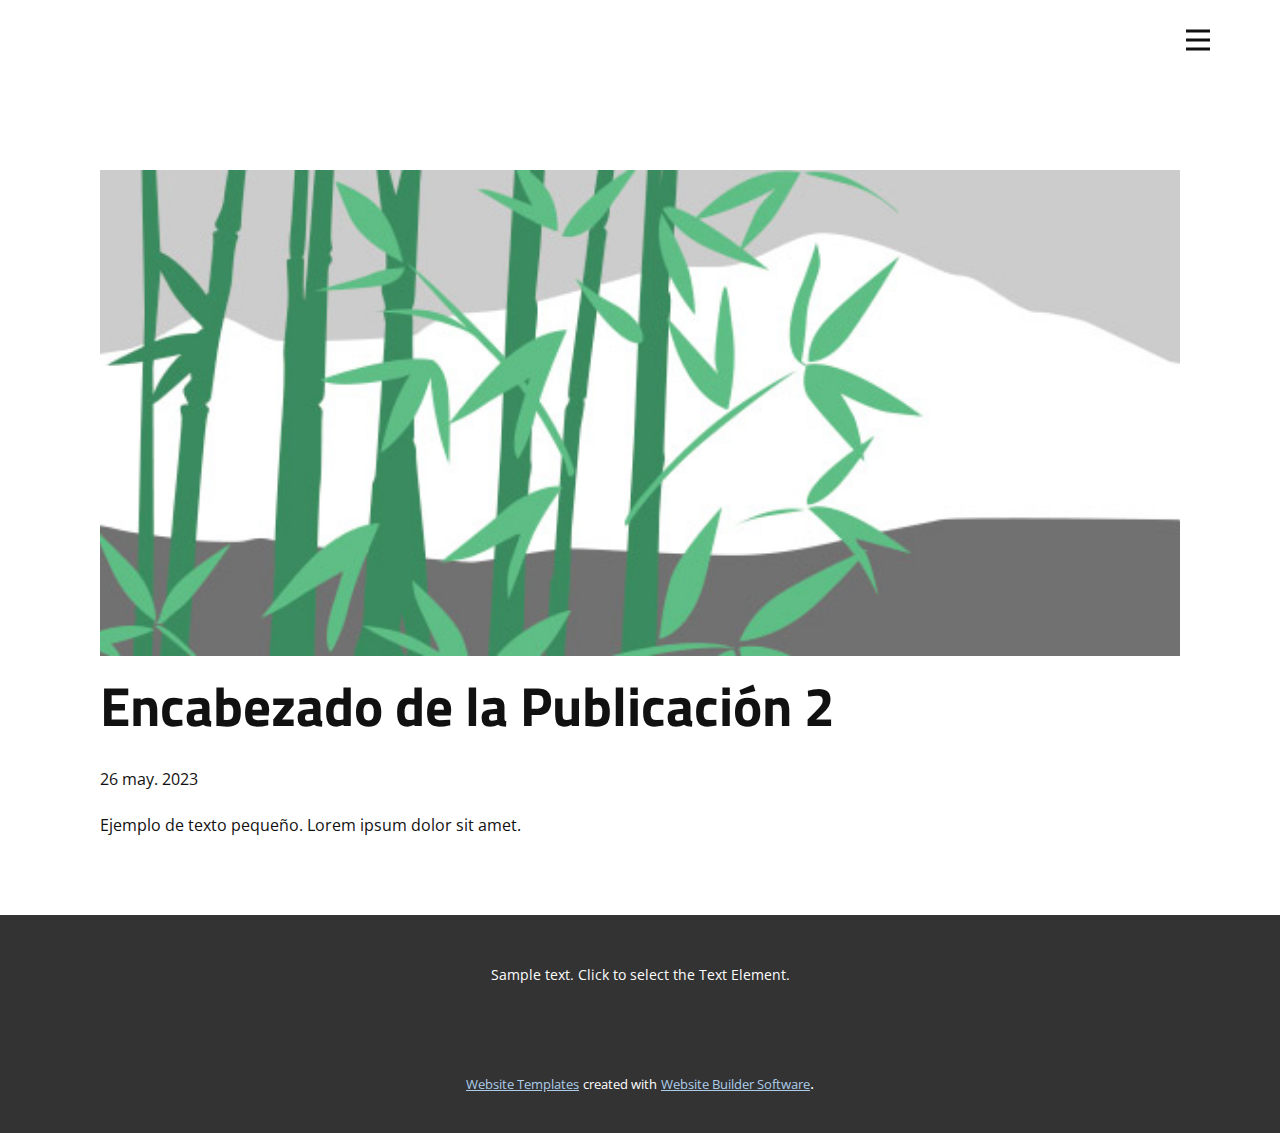
<file: blog/enviar-1.html>
<!DOCTYPE html>
<html style="font-size: 16px;" lang="es"><head>
    <meta name="viewport" content="width=device-width, initial-scale=1.0">
    <meta charset="utf-8">
    <meta name="keywords" content="Encabezado de la Publicación 1">
    <meta name="description" content="">
    <title>Encabezado de la Publicación 2</title>
    <link rel="stylesheet" href="../nicepage.css" media="screen">
<link rel="stylesheet" href="../Post-Template.css" media="screen">
    <script class="u-script" type="text/javascript" src="../jquery.js" defer=""></script>
    <script class="u-script" type="text/javascript" src="../nicepage.js" defer=""></script>
    <meta name="generator" content="Nicepage 5.10.3, nicepage.com">
    <link id="u-theme-google-font" rel="stylesheet" href="https://fonts.googleapis.com/css?family=Titillium+Web:200,200i,300,300i,400,400i,600,600i,700,700i,900|Open+Sans:300,300i,400,400i,500,500i,600,600i,700,700i,800,800i">
    
    
    <script type="application/ld+json">{
		"@context": "http://schema.org",
		"@type": "Organization",
		"name": ""
}</script>
    <meta name="theme-color" content="#478ac9">
  <meta data-intl-tel-input-cdn-path="intlTelInput/"></head>
  <body class="u-body u-xl-mode" data-lang="es"><header class="u-clearfix u-header u-header" id="sec-8087"><div class="u-clearfix u-sheet u-sheet-1">
        <nav class="u-menu u-menu-hamburger u-offcanvas u-menu-1" data-responsive-from="XL">
          <div class="menu-collapse" style="font-size: 1rem; letter-spacing: 0px; font-weight: 700; text-transform: uppercase;">
            <a class="u-button-style u-custom-active-border-color u-custom-border u-custom-border-color u-custom-borders u-custom-hover-border-color u-custom-left-right-menu-spacing u-custom-padding-bottom u-custom-text-active-color u-custom-text-color u-custom-text-hover-color u-custom-top-bottom-menu-spacing u-nav-link u-text-active-palette-1-base u-text-hover-palette-2-base" href="#">
              <svg class="u-svg-link" viewBox="0 0 24 24"><use xmlns:xlink="http://www.w3.org/1999/xlink" xlink:href="#menu-hamburger"></use></svg>
              <svg class="u-svg-content" version="1.1" id="menu-hamburger" viewBox="0 0 16 16" x="0px" y="0px" xmlns:xlink="http://www.w3.org/1999/xlink" xmlns="http://www.w3.org/2000/svg"><g><rect y="1" width="16" height="2"></rect><rect y="7" width="16" height="2"></rect><rect y="13" width="16" height="2"></rect>
</g></svg>
            </a>
          </div>
          <div class="u-nav-container">
            <ul class="u-nav u-spacing-2 u-unstyled u-nav-1"><li class="u-nav-item"><a class="u-border-2 u-border-active-palette-3-base u-border-hover-grey-25 u-button-style u-nav-link u-text-active-grey-90 u-text-grey-90 u-text-hover-grey-90" href="../Actividad-4.html" style="padding: 10px 20px;">Actividad 4</a>
</li><li class="u-nav-item"><a class="u-border-2 u-border-active-palette-3-base u-border-hover-grey-25 u-button-style u-nav-link u-text-active-grey-90 u-text-grey-90 u-text-hover-grey-90" href="../Acerca-de.html" style="padding: 10px 20px;">Acerca de</a>
</li><li class="u-nav-item"><a class="u-border-2 u-border-active-palette-3-base u-border-hover-grey-25 u-button-style u-nav-link u-text-active-grey-90 u-text-grey-90 u-text-hover-grey-90" href="../Contacto.html" style="padding: 10px 20px;">Contacto</a>
</li></ul>
          </div>
          <div class="u-nav-container-collapse">
            <div class="u-black u-container-style u-inner-container-layout u-opacity u-opacity-95 u-sidenav">
              <div class="u-inner-container-layout u-sidenav-overflow">
                <div class="u-menu-close"></div>
                <ul class="u-align-center u-nav u-popupmenu-items u-unstyled u-nav-2"><li class="u-nav-item"><a class="u-button-style u-nav-link" href="../Actividad-4.html">Actividad 4</a>
</li><li class="u-nav-item"><a class="u-button-style u-nav-link" href="../Acerca-de.html">Acerca de</a>
</li><li class="u-nav-item"><a class="u-button-style u-nav-link" href="../Contacto.html">Contacto</a>
</li></ul>
              </div>
            </div>
            <div class="u-black u-menu-overlay u-opacity u-opacity-70"></div>
          </div>
        </nav>
      </div></header>
    <section class="u-align-center u-clearfix u-section-1" id="sec-be95">
      <div class="u-clearfix u-sheet u-valign-middle-md u-valign-middle-sm u-valign-middle-xs u-sheet-1"><!--post_details--><!--post_details_options_json--><!--{"source":""}--><!--/post_details_options_json--><!--blog_post-->
        <div class="u-container-style u-expanded-width u-post-details u-post-details-1">
          <div class="u-container-layout u-valign-middle u-container-layout-1"><!--blog_post_image-->
            <img alt="" class="u-blog-control u-expanded-width u-image u-image-default u-image-1" src="../images/68f64b9d.jpeg"><!--/blog_post_image--><!--blog_post_header-->
            <h2 class="u-blog-control u-text u-text-1">Encabezado de la Publicación 2</h2><!--/blog_post_header--><!--blog_post_metadata-->
            <div class="u-blog-control u-metadata u-metadata-1"><!--blog_post_metadata_date-->
              <span class="u-meta-date u-meta-icon">26 may. 2023</span><!--/blog_post_metadata_date--><!--blog_post_metadata_category-->
              <!--/blog_post_metadata_category--><!--blog_post_metadata_comments-->
              <!--/blog_post_metadata_comments-->
            </div><!--/blog_post_metadata--><!--blog_post_content-->
            <div class="u-align-justify u-blog-control u-post-content u-text u-text-2 fr-view">
  Ejemplo de texto pequeño. Lorem ipsum dolor sit amet.
  </div><!--/blog_post_content-->
          </div>
        </div><!--/blog_post--><!--/post_details-->
      </div>
    </section>
    
    
    <footer class="u-align-center u-clearfix u-footer u-grey-80 u-footer" id="sec-d364"><div class="u-clearfix u-sheet u-sheet-1">
        <p class="u-small-text u-text u-text-variant u-text-1">Sample text. Click to select the Text Element.</p>
      </div></footer>
    <section class="u-backlink u-clearfix u-grey-80">
      <a class="u-link" href="https://nicepage.com/website-templates" target="_blank">
        <span>Website Templates</span>
      </a>
      <p class="u-text">
        <span>created with</span>
      </p>
      <a class="u-link" href="" target="_blank">
        <span>Website Builder Software</span>
      </a>. 
    </section>
  
</body></html>
</file>
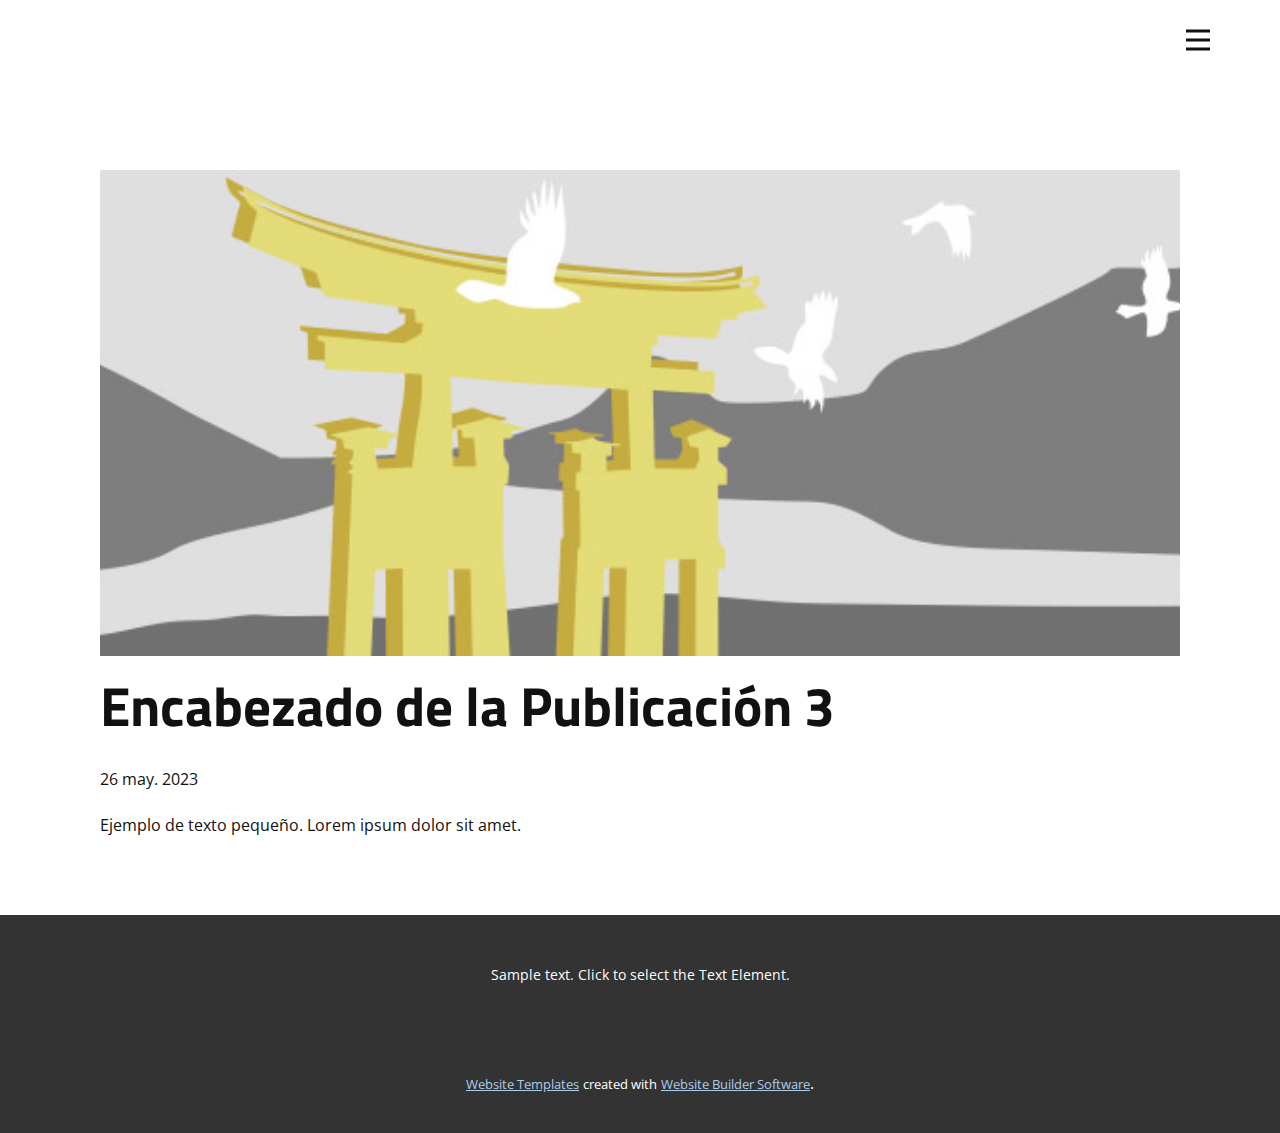
<file: blog/enviar-2.html>
<!DOCTYPE html>
<html style="font-size: 16px;" lang="es"><head>
    <meta name="viewport" content="width=device-width, initial-scale=1.0">
    <meta charset="utf-8">
    <meta name="keywords" content="Encabezado de la Publicación 1">
    <meta name="description" content="">
    <title>Encabezado de la Publicación 3</title>
    <link rel="stylesheet" href="../nicepage.css" media="screen">
<link rel="stylesheet" href="../Post-Template.css" media="screen">
    <script class="u-script" type="text/javascript" src="../jquery.js" defer=""></script>
    <script class="u-script" type="text/javascript" src="../nicepage.js" defer=""></script>
    <meta name="generator" content="Nicepage 5.10.3, nicepage.com">
    <link id="u-theme-google-font" rel="stylesheet" href="https://fonts.googleapis.com/css?family=Titillium+Web:200,200i,300,300i,400,400i,600,600i,700,700i,900|Open+Sans:300,300i,400,400i,500,500i,600,600i,700,700i,800,800i">
    
    
    <script type="application/ld+json">{
		"@context": "http://schema.org",
		"@type": "Organization",
		"name": ""
}</script>
    <meta name="theme-color" content="#478ac9">
  <meta data-intl-tel-input-cdn-path="intlTelInput/"></head>
  <body class="u-body u-xl-mode" data-lang="es"><header class="u-clearfix u-header u-header" id="sec-8087"><div class="u-clearfix u-sheet u-sheet-1">
        <nav class="u-menu u-menu-hamburger u-offcanvas u-menu-1" data-responsive-from="XL">
          <div class="menu-collapse" style="font-size: 1rem; letter-spacing: 0px; font-weight: 700; text-transform: uppercase;">
            <a class="u-button-style u-custom-active-border-color u-custom-border u-custom-border-color u-custom-borders u-custom-hover-border-color u-custom-left-right-menu-spacing u-custom-padding-bottom u-custom-text-active-color u-custom-text-color u-custom-text-hover-color u-custom-top-bottom-menu-spacing u-nav-link u-text-active-palette-1-base u-text-hover-palette-2-base" href="#">
              <svg class="u-svg-link" viewBox="0 0 24 24"><use xmlns:xlink="http://www.w3.org/1999/xlink" xlink:href="#menu-hamburger"></use></svg>
              <svg class="u-svg-content" version="1.1" id="menu-hamburger" viewBox="0 0 16 16" x="0px" y="0px" xmlns:xlink="http://www.w3.org/1999/xlink" xmlns="http://www.w3.org/2000/svg"><g><rect y="1" width="16" height="2"></rect><rect y="7" width="16" height="2"></rect><rect y="13" width="16" height="2"></rect>
</g></svg>
            </a>
          </div>
          <div class="u-nav-container">
            <ul class="u-nav u-spacing-2 u-unstyled u-nav-1"><li class="u-nav-item"><a class="u-border-2 u-border-active-palette-3-base u-border-hover-grey-25 u-button-style u-nav-link u-text-active-grey-90 u-text-grey-90 u-text-hover-grey-90" href="../Actividad-4.html" style="padding: 10px 20px;">Actividad 4</a>
</li><li class="u-nav-item"><a class="u-border-2 u-border-active-palette-3-base u-border-hover-grey-25 u-button-style u-nav-link u-text-active-grey-90 u-text-grey-90 u-text-hover-grey-90" href="../Acerca-de.html" style="padding: 10px 20px;">Acerca de</a>
</li><li class="u-nav-item"><a class="u-border-2 u-border-active-palette-3-base u-border-hover-grey-25 u-button-style u-nav-link u-text-active-grey-90 u-text-grey-90 u-text-hover-grey-90" href="../Contacto.html" style="padding: 10px 20px;">Contacto</a>
</li></ul>
          </div>
          <div class="u-nav-container-collapse">
            <div class="u-black u-container-style u-inner-container-layout u-opacity u-opacity-95 u-sidenav">
              <div class="u-inner-container-layout u-sidenav-overflow">
                <div class="u-menu-close"></div>
                <ul class="u-align-center u-nav u-popupmenu-items u-unstyled u-nav-2"><li class="u-nav-item"><a class="u-button-style u-nav-link" href="../Actividad-4.html">Actividad 4</a>
</li><li class="u-nav-item"><a class="u-button-style u-nav-link" href="../Acerca-de.html">Acerca de</a>
</li><li class="u-nav-item"><a class="u-button-style u-nav-link" href="../Contacto.html">Contacto</a>
</li></ul>
              </div>
            </div>
            <div class="u-black u-menu-overlay u-opacity u-opacity-70"></div>
          </div>
        </nav>
      </div></header>
    <section class="u-align-center u-clearfix u-section-1" id="sec-be95">
      <div class="u-clearfix u-sheet u-valign-middle-md u-valign-middle-sm u-valign-middle-xs u-sheet-1"><!--post_details--><!--post_details_options_json--><!--{"source":""}--><!--/post_details_options_json--><!--blog_post-->
        <div class="u-container-style u-expanded-width u-post-details u-post-details-1">
          <div class="u-container-layout u-valign-middle u-container-layout-1"><!--blog_post_image-->
            <img alt="" class="u-blog-control u-expanded-width u-image u-image-default u-image-1" src="../images/8ad73f3c.jpeg"><!--/blog_post_image--><!--blog_post_header-->
            <h2 class="u-blog-control u-text u-text-1">Encabezado de la Publicación 3</h2><!--/blog_post_header--><!--blog_post_metadata-->
            <div class="u-blog-control u-metadata u-metadata-1"><!--blog_post_metadata_date-->
              <span class="u-meta-date u-meta-icon">26 may. 2023</span><!--/blog_post_metadata_date--><!--blog_post_metadata_category-->
              <!--/blog_post_metadata_category--><!--blog_post_metadata_comments-->
              <!--/blog_post_metadata_comments-->
            </div><!--/blog_post_metadata--><!--blog_post_content-->
            <div class="u-align-justify u-blog-control u-post-content u-text u-text-2 fr-view">
  Ejemplo de texto pequeño. Lorem ipsum dolor sit amet.
  </div><!--/blog_post_content-->
          </div>
        </div><!--/blog_post--><!--/post_details-->
      </div>
    </section>
    
    
    <footer class="u-align-center u-clearfix u-footer u-grey-80 u-footer" id="sec-d364"><div class="u-clearfix u-sheet u-sheet-1">
        <p class="u-small-text u-text u-text-variant u-text-1">Sample text. Click to select the Text Element.</p>
      </div></footer>
    <section class="u-backlink u-clearfix u-grey-80">
      <a class="u-link" href="https://nicepage.com/website-templates" target="_blank">
        <span>Website Templates</span>
      </a>
      <p class="u-text">
        <span>created with</span>
      </p>
      <a class="u-link" href="" target="_blank">
        <span>Website Builder Software</span>
      </a>. 
    </section>
  
</body></html>
</file>
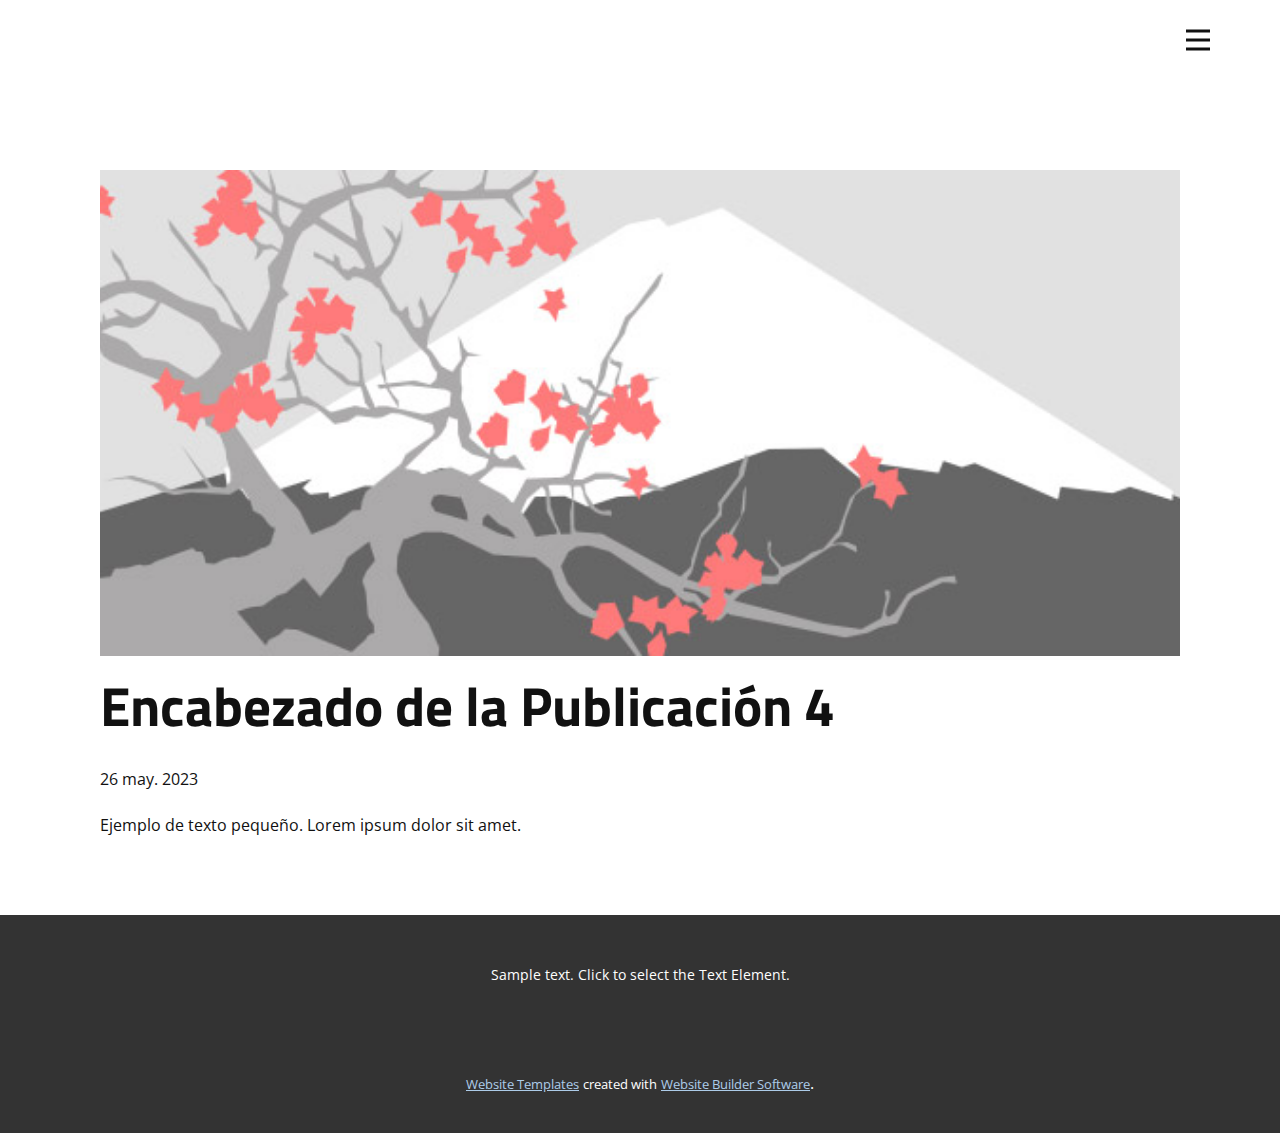
<file: blog/enviar-3.html>
<!DOCTYPE html>
<html style="font-size: 16px;" lang="es"><head>
    <meta name="viewport" content="width=device-width, initial-scale=1.0">
    <meta charset="utf-8">
    <meta name="keywords" content="Encabezado de la Publicación 1">
    <meta name="description" content="">
    <title>Encabezado de la Publicación 4</title>
    <link rel="stylesheet" href="../nicepage.css" media="screen">
<link rel="stylesheet" href="../Post-Template.css" media="screen">
    <script class="u-script" type="text/javascript" src="../jquery.js" defer=""></script>
    <script class="u-script" type="text/javascript" src="../nicepage.js" defer=""></script>
    <meta name="generator" content="Nicepage 5.10.3, nicepage.com">
    <link id="u-theme-google-font" rel="stylesheet" href="https://fonts.googleapis.com/css?family=Titillium+Web:200,200i,300,300i,400,400i,600,600i,700,700i,900|Open+Sans:300,300i,400,400i,500,500i,600,600i,700,700i,800,800i">
    
    
    <script type="application/ld+json">{
		"@context": "http://schema.org",
		"@type": "Organization",
		"name": ""
}</script>
    <meta name="theme-color" content="#478ac9">
  <meta data-intl-tel-input-cdn-path="intlTelInput/"></head>
  <body class="u-body u-xl-mode" data-lang="es"><header class="u-clearfix u-header u-header" id="sec-8087"><div class="u-clearfix u-sheet u-sheet-1">
        <nav class="u-menu u-menu-hamburger u-offcanvas u-menu-1" data-responsive-from="XL">
          <div class="menu-collapse" style="font-size: 1rem; letter-spacing: 0px; font-weight: 700; text-transform: uppercase;">
            <a class="u-button-style u-custom-active-border-color u-custom-border u-custom-border-color u-custom-borders u-custom-hover-border-color u-custom-left-right-menu-spacing u-custom-padding-bottom u-custom-text-active-color u-custom-text-color u-custom-text-hover-color u-custom-top-bottom-menu-spacing u-nav-link u-text-active-palette-1-base u-text-hover-palette-2-base" href="#">
              <svg class="u-svg-link" viewBox="0 0 24 24"><use xmlns:xlink="http://www.w3.org/1999/xlink" xlink:href="#menu-hamburger"></use></svg>
              <svg class="u-svg-content" version="1.1" id="menu-hamburger" viewBox="0 0 16 16" x="0px" y="0px" xmlns:xlink="http://www.w3.org/1999/xlink" xmlns="http://www.w3.org/2000/svg"><g><rect y="1" width="16" height="2"></rect><rect y="7" width="16" height="2"></rect><rect y="13" width="16" height="2"></rect>
</g></svg>
            </a>
          </div>
          <div class="u-nav-container">
            <ul class="u-nav u-spacing-2 u-unstyled u-nav-1"><li class="u-nav-item"><a class="u-border-2 u-border-active-palette-3-base u-border-hover-grey-25 u-button-style u-nav-link u-text-active-grey-90 u-text-grey-90 u-text-hover-grey-90" href="../Actividad-4.html" style="padding: 10px 20px;">Actividad 4</a>
</li><li class="u-nav-item"><a class="u-border-2 u-border-active-palette-3-base u-border-hover-grey-25 u-button-style u-nav-link u-text-active-grey-90 u-text-grey-90 u-text-hover-grey-90" href="../Acerca-de.html" style="padding: 10px 20px;">Acerca de</a>
</li><li class="u-nav-item"><a class="u-border-2 u-border-active-palette-3-base u-border-hover-grey-25 u-button-style u-nav-link u-text-active-grey-90 u-text-grey-90 u-text-hover-grey-90" href="../Contacto.html" style="padding: 10px 20px;">Contacto</a>
</li></ul>
          </div>
          <div class="u-nav-container-collapse">
            <div class="u-black u-container-style u-inner-container-layout u-opacity u-opacity-95 u-sidenav">
              <div class="u-inner-container-layout u-sidenav-overflow">
                <div class="u-menu-close"></div>
                <ul class="u-align-center u-nav u-popupmenu-items u-unstyled u-nav-2"><li class="u-nav-item"><a class="u-button-style u-nav-link" href="../Actividad-4.html">Actividad 4</a>
</li><li class="u-nav-item"><a class="u-button-style u-nav-link" href="../Acerca-de.html">Acerca de</a>
</li><li class="u-nav-item"><a class="u-button-style u-nav-link" href="../Contacto.html">Contacto</a>
</li></ul>
              </div>
            </div>
            <div class="u-black u-menu-overlay u-opacity u-opacity-70"></div>
          </div>
        </nav>
      </div></header>
    <section class="u-align-center u-clearfix u-section-1" id="sec-be95">
      <div class="u-clearfix u-sheet u-valign-middle-md u-valign-middle-sm u-valign-middle-xs u-sheet-1"><!--post_details--><!--post_details_options_json--><!--{"source":""}--><!--/post_details_options_json--><!--blog_post-->
        <div class="u-container-style u-expanded-width u-post-details u-post-details-1">
          <div class="u-container-layout u-valign-middle u-container-layout-1"><!--blog_post_image-->
            <img alt="" class="u-blog-control u-expanded-width u-image u-image-default u-image-1" src="../images/0fd3416c.jpeg"><!--/blog_post_image--><!--blog_post_header-->
            <h2 class="u-blog-control u-text u-text-1">Encabezado de la Publicación 4</h2><!--/blog_post_header--><!--blog_post_metadata-->
            <div class="u-blog-control u-metadata u-metadata-1"><!--blog_post_metadata_date-->
              <span class="u-meta-date u-meta-icon">26 may. 2023</span><!--/blog_post_metadata_date--><!--blog_post_metadata_category-->
              <!--/blog_post_metadata_category--><!--blog_post_metadata_comments-->
              <!--/blog_post_metadata_comments-->
            </div><!--/blog_post_metadata--><!--blog_post_content-->
            <div class="u-align-justify u-blog-control u-post-content u-text u-text-2 fr-view">
  Ejemplo de texto pequeño. Lorem ipsum dolor sit amet.
  </div><!--/blog_post_content-->
          </div>
        </div><!--/blog_post--><!--/post_details-->
      </div>
    </section>
    
    
    <footer class="u-align-center u-clearfix u-footer u-grey-80 u-footer" id="sec-d364"><div class="u-clearfix u-sheet u-sheet-1">
        <p class="u-small-text u-text u-text-variant u-text-1">Sample text. Click to select the Text Element.</p>
      </div></footer>
    <section class="u-backlink u-clearfix u-grey-80">
      <a class="u-link" href="https://nicepage.com/website-templates" target="_blank">
        <span>Website Templates</span>
      </a>
      <p class="u-text">
        <span>created with</span>
      </p>
      <a class="u-link" href="" target="_blank">
        <span>Website Builder Software</span>
      </a>. 
    </section>
  
</body></html>
</file>
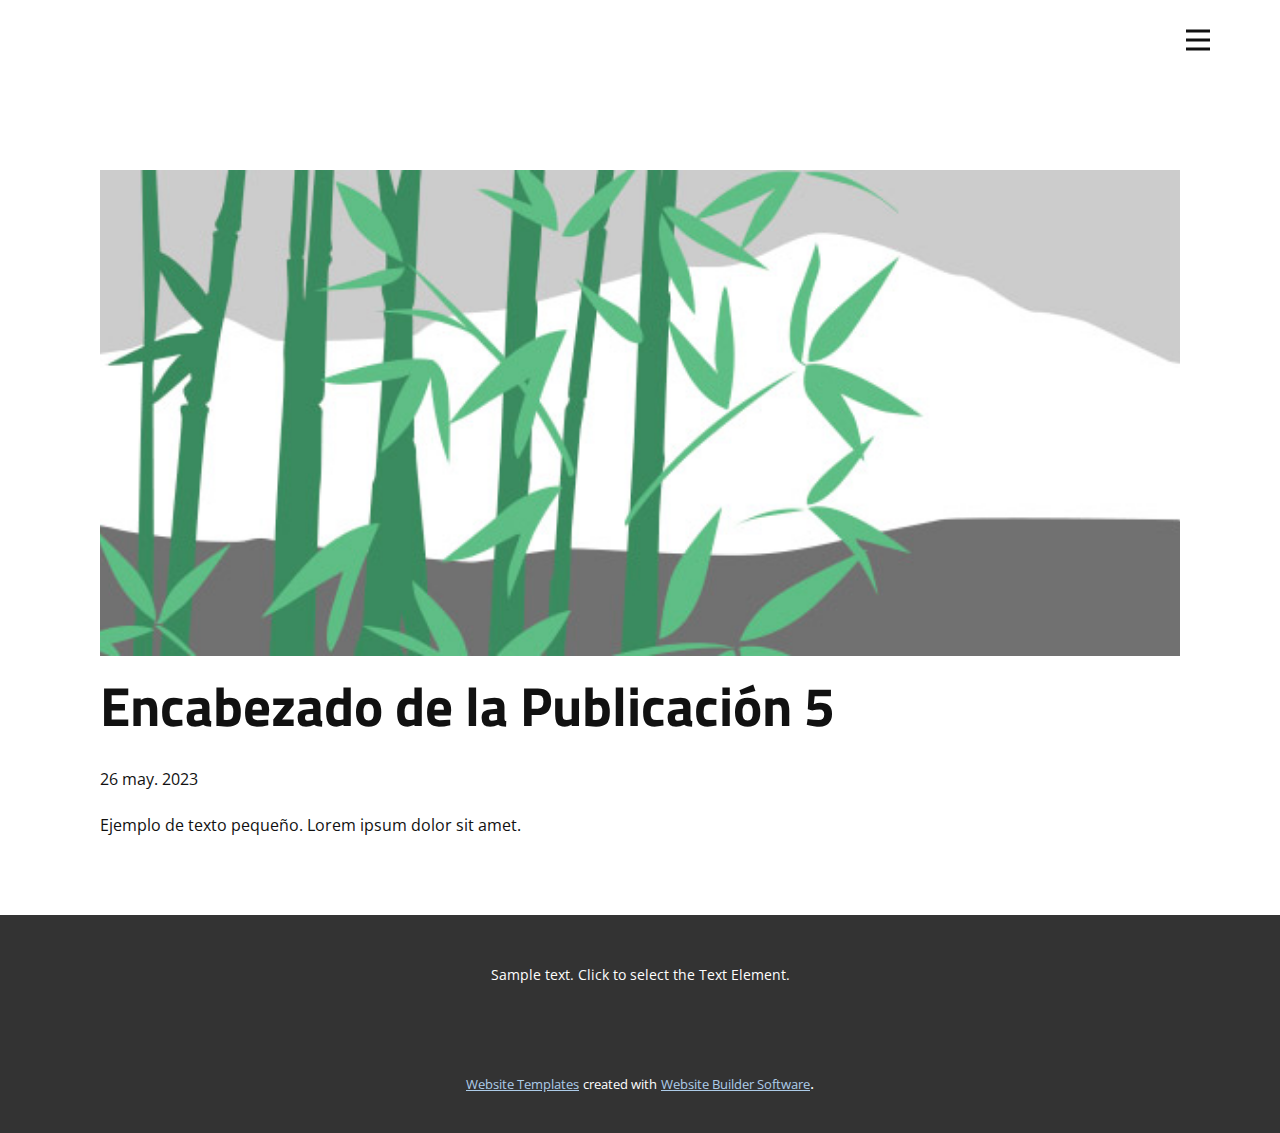
<file: blog/enviar-4.html>
<!DOCTYPE html>
<html style="font-size: 16px;" lang="es"><head>
    <meta name="viewport" content="width=device-width, initial-scale=1.0">
    <meta charset="utf-8">
    <meta name="keywords" content="Encabezado de la Publicación 1">
    <meta name="description" content="">
    <title>Encabezado de la Publicación 5</title>
    <link rel="stylesheet" href="../nicepage.css" media="screen">
<link rel="stylesheet" href="../Post-Template.css" media="screen">
    <script class="u-script" type="text/javascript" src="../jquery.js" defer=""></script>
    <script class="u-script" type="text/javascript" src="../nicepage.js" defer=""></script>
    <meta name="generator" content="Nicepage 5.10.3, nicepage.com">
    <link id="u-theme-google-font" rel="stylesheet" href="https://fonts.googleapis.com/css?family=Titillium+Web:200,200i,300,300i,400,400i,600,600i,700,700i,900|Open+Sans:300,300i,400,400i,500,500i,600,600i,700,700i,800,800i">
    
    
    <script type="application/ld+json">{
		"@context": "http://schema.org",
		"@type": "Organization",
		"name": ""
}</script>
    <meta name="theme-color" content="#478ac9">
  <meta data-intl-tel-input-cdn-path="intlTelInput/"></head>
  <body class="u-body u-xl-mode" data-lang="es"><header class="u-clearfix u-header u-header" id="sec-8087"><div class="u-clearfix u-sheet u-sheet-1">
        <nav class="u-menu u-menu-hamburger u-offcanvas u-menu-1" data-responsive-from="XL">
          <div class="menu-collapse" style="font-size: 1rem; letter-spacing: 0px; font-weight: 700; text-transform: uppercase;">
            <a class="u-button-style u-custom-active-border-color u-custom-border u-custom-border-color u-custom-borders u-custom-hover-border-color u-custom-left-right-menu-spacing u-custom-padding-bottom u-custom-text-active-color u-custom-text-color u-custom-text-hover-color u-custom-top-bottom-menu-spacing u-nav-link u-text-active-palette-1-base u-text-hover-palette-2-base" href="#">
              <svg class="u-svg-link" viewBox="0 0 24 24"><use xmlns:xlink="http://www.w3.org/1999/xlink" xlink:href="#menu-hamburger"></use></svg>
              <svg class="u-svg-content" version="1.1" id="menu-hamburger" viewBox="0 0 16 16" x="0px" y="0px" xmlns:xlink="http://www.w3.org/1999/xlink" xmlns="http://www.w3.org/2000/svg"><g><rect y="1" width="16" height="2"></rect><rect y="7" width="16" height="2"></rect><rect y="13" width="16" height="2"></rect>
</g></svg>
            </a>
          </div>
          <div class="u-nav-container">
            <ul class="u-nav u-spacing-2 u-unstyled u-nav-1"><li class="u-nav-item"><a class="u-border-2 u-border-active-palette-3-base u-border-hover-grey-25 u-button-style u-nav-link u-text-active-grey-90 u-text-grey-90 u-text-hover-grey-90" href="../Actividad-4.html" style="padding: 10px 20px;">Actividad 4</a>
</li><li class="u-nav-item"><a class="u-border-2 u-border-active-palette-3-base u-border-hover-grey-25 u-button-style u-nav-link u-text-active-grey-90 u-text-grey-90 u-text-hover-grey-90" href="../Acerca-de.html" style="padding: 10px 20px;">Acerca de</a>
</li><li class="u-nav-item"><a class="u-border-2 u-border-active-palette-3-base u-border-hover-grey-25 u-button-style u-nav-link u-text-active-grey-90 u-text-grey-90 u-text-hover-grey-90" href="../Contacto.html" style="padding: 10px 20px;">Contacto</a>
</li></ul>
          </div>
          <div class="u-nav-container-collapse">
            <div class="u-black u-container-style u-inner-container-layout u-opacity u-opacity-95 u-sidenav">
              <div class="u-inner-container-layout u-sidenav-overflow">
                <div class="u-menu-close"></div>
                <ul class="u-align-center u-nav u-popupmenu-items u-unstyled u-nav-2"><li class="u-nav-item"><a class="u-button-style u-nav-link" href="../Actividad-4.html">Actividad 4</a>
</li><li class="u-nav-item"><a class="u-button-style u-nav-link" href="../Acerca-de.html">Acerca de</a>
</li><li class="u-nav-item"><a class="u-button-style u-nav-link" href="../Contacto.html">Contacto</a>
</li></ul>
              </div>
            </div>
            <div class="u-black u-menu-overlay u-opacity u-opacity-70"></div>
          </div>
        </nav>
      </div></header>
    <section class="u-align-center u-clearfix u-section-1" id="sec-be95">
      <div class="u-clearfix u-sheet u-valign-middle-md u-valign-middle-sm u-valign-middle-xs u-sheet-1"><!--post_details--><!--post_details_options_json--><!--{"source":""}--><!--/post_details_options_json--><!--blog_post-->
        <div class="u-container-style u-expanded-width u-post-details u-post-details-1">
          <div class="u-container-layout u-valign-middle u-container-layout-1"><!--blog_post_image-->
            <img alt="" class="u-blog-control u-expanded-width u-image u-image-default u-image-1" src="../images/68f64b9d.jpeg"><!--/blog_post_image--><!--blog_post_header-->
            <h2 class="u-blog-control u-text u-text-1">Encabezado de la Publicación 5</h2><!--/blog_post_header--><!--blog_post_metadata-->
            <div class="u-blog-control u-metadata u-metadata-1"><!--blog_post_metadata_date-->
              <span class="u-meta-date u-meta-icon">26 may. 2023</span><!--/blog_post_metadata_date--><!--blog_post_metadata_category-->
              <!--/blog_post_metadata_category--><!--blog_post_metadata_comments-->
              <!--/blog_post_metadata_comments-->
            </div><!--/blog_post_metadata--><!--blog_post_content-->
            <div class="u-align-justify u-blog-control u-post-content u-text u-text-2 fr-view">
  Ejemplo de texto pequeño. Lorem ipsum dolor sit amet.
  </div><!--/blog_post_content-->
          </div>
        </div><!--/blog_post--><!--/post_details-->
      </div>
    </section>
    
    
    <footer class="u-align-center u-clearfix u-footer u-grey-80 u-footer" id="sec-d364"><div class="u-clearfix u-sheet u-sheet-1">
        <p class="u-small-text u-text u-text-variant u-text-1">Sample text. Click to select the Text Element.</p>
      </div></footer>
    <section class="u-backlink u-clearfix u-grey-80">
      <a class="u-link" href="https://nicepage.com/website-templates" target="_blank">
        <span>Website Templates</span>
      </a>
      <p class="u-text">
        <span>created with</span>
      </p>
      <a class="u-link" href="" target="_blank">
        <span>Website Builder Software</span>
      </a>. 
    </section>
  
</body></html>
</file>
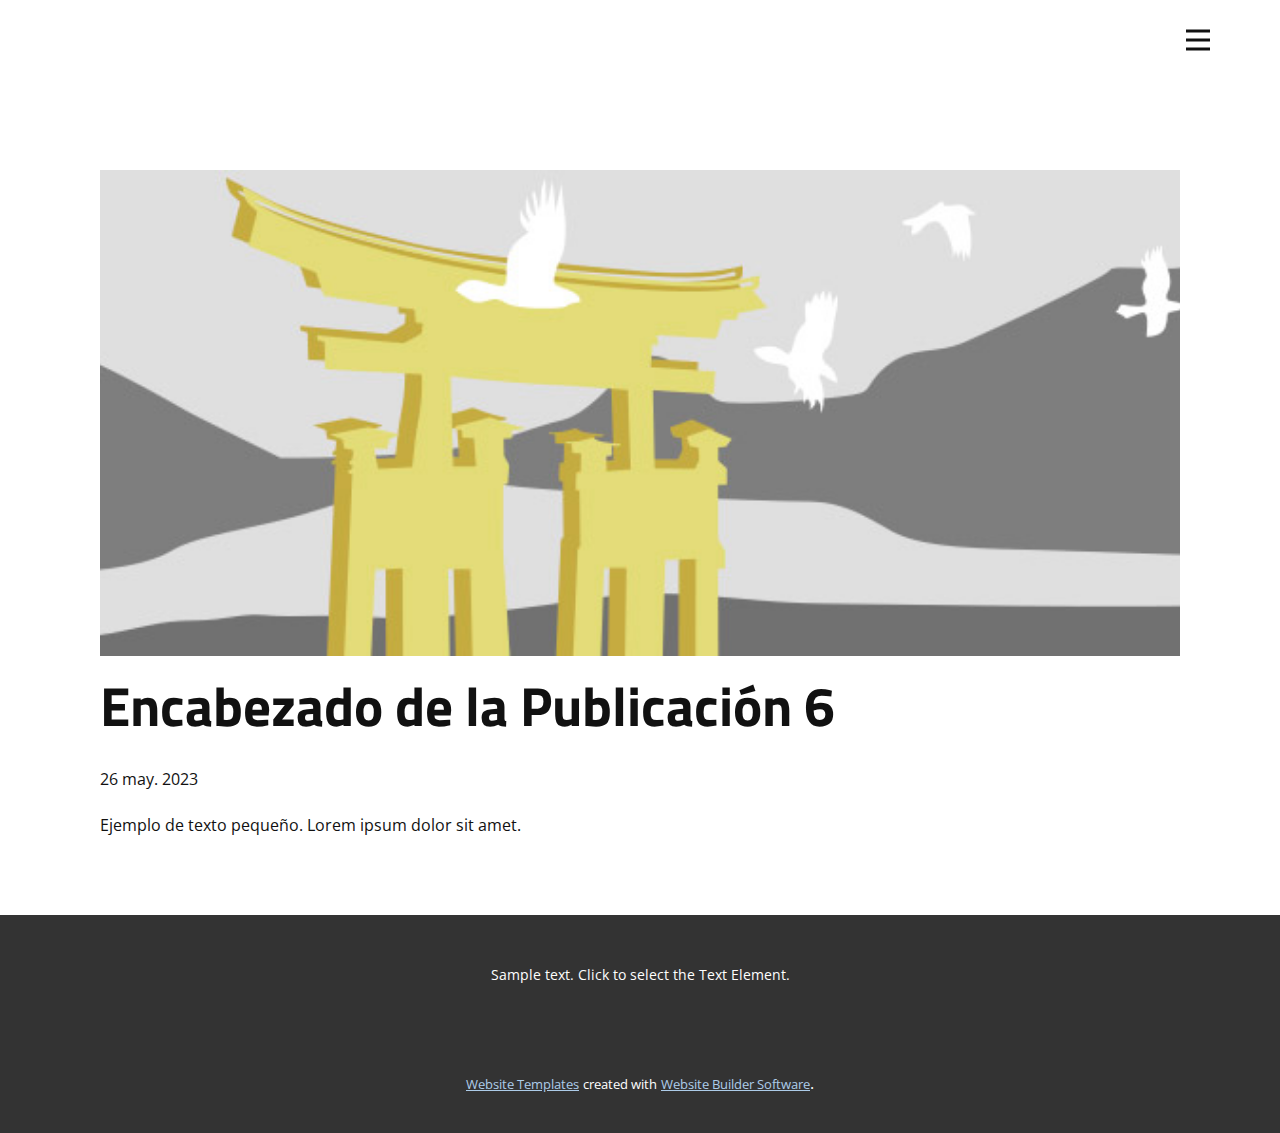
<file: blog/enviar-5.html>
<!DOCTYPE html>
<html style="font-size: 16px;" lang="es"><head>
    <meta name="viewport" content="width=device-width, initial-scale=1.0">
    <meta charset="utf-8">
    <meta name="keywords" content="Encabezado de la Publicación 1">
    <meta name="description" content="">
    <title>Encabezado de la Publicación 6</title>
    <link rel="stylesheet" href="../nicepage.css" media="screen">
<link rel="stylesheet" href="../Post-Template.css" media="screen">
    <script class="u-script" type="text/javascript" src="../jquery.js" defer=""></script>
    <script class="u-script" type="text/javascript" src="../nicepage.js" defer=""></script>
    <meta name="generator" content="Nicepage 5.10.3, nicepage.com">
    <link id="u-theme-google-font" rel="stylesheet" href="https://fonts.googleapis.com/css?family=Titillium+Web:200,200i,300,300i,400,400i,600,600i,700,700i,900|Open+Sans:300,300i,400,400i,500,500i,600,600i,700,700i,800,800i">
    
    
    <script type="application/ld+json">{
		"@context": "http://schema.org",
		"@type": "Organization",
		"name": ""
}</script>
    <meta name="theme-color" content="#478ac9">
  <meta data-intl-tel-input-cdn-path="intlTelInput/"></head>
  <body class="u-body u-xl-mode" data-lang="es"><header class="u-clearfix u-header u-header" id="sec-8087"><div class="u-clearfix u-sheet u-sheet-1">
        <nav class="u-menu u-menu-hamburger u-offcanvas u-menu-1" data-responsive-from="XL">
          <div class="menu-collapse" style="font-size: 1rem; letter-spacing: 0px; font-weight: 700; text-transform: uppercase;">
            <a class="u-button-style u-custom-active-border-color u-custom-border u-custom-border-color u-custom-borders u-custom-hover-border-color u-custom-left-right-menu-spacing u-custom-padding-bottom u-custom-text-active-color u-custom-text-color u-custom-text-hover-color u-custom-top-bottom-menu-spacing u-nav-link u-text-active-palette-1-base u-text-hover-palette-2-base" href="#">
              <svg class="u-svg-link" viewBox="0 0 24 24"><use xmlns:xlink="http://www.w3.org/1999/xlink" xlink:href="#menu-hamburger"></use></svg>
              <svg class="u-svg-content" version="1.1" id="menu-hamburger" viewBox="0 0 16 16" x="0px" y="0px" xmlns:xlink="http://www.w3.org/1999/xlink" xmlns="http://www.w3.org/2000/svg"><g><rect y="1" width="16" height="2"></rect><rect y="7" width="16" height="2"></rect><rect y="13" width="16" height="2"></rect>
</g></svg>
            </a>
          </div>
          <div class="u-nav-container">
            <ul class="u-nav u-spacing-2 u-unstyled u-nav-1"><li class="u-nav-item"><a class="u-border-2 u-border-active-palette-3-base u-border-hover-grey-25 u-button-style u-nav-link u-text-active-grey-90 u-text-grey-90 u-text-hover-grey-90" href="../Actividad-4.html" style="padding: 10px 20px;">Actividad 4</a>
</li><li class="u-nav-item"><a class="u-border-2 u-border-active-palette-3-base u-border-hover-grey-25 u-button-style u-nav-link u-text-active-grey-90 u-text-grey-90 u-text-hover-grey-90" href="../Acerca-de.html" style="padding: 10px 20px;">Acerca de</a>
</li><li class="u-nav-item"><a class="u-border-2 u-border-active-palette-3-base u-border-hover-grey-25 u-button-style u-nav-link u-text-active-grey-90 u-text-grey-90 u-text-hover-grey-90" href="../Contacto.html" style="padding: 10px 20px;">Contacto</a>
</li></ul>
          </div>
          <div class="u-nav-container-collapse">
            <div class="u-black u-container-style u-inner-container-layout u-opacity u-opacity-95 u-sidenav">
              <div class="u-inner-container-layout u-sidenav-overflow">
                <div class="u-menu-close"></div>
                <ul class="u-align-center u-nav u-popupmenu-items u-unstyled u-nav-2"><li class="u-nav-item"><a class="u-button-style u-nav-link" href="../Actividad-4.html">Actividad 4</a>
</li><li class="u-nav-item"><a class="u-button-style u-nav-link" href="../Acerca-de.html">Acerca de</a>
</li><li class="u-nav-item"><a class="u-button-style u-nav-link" href="../Contacto.html">Contacto</a>
</li></ul>
              </div>
            </div>
            <div class="u-black u-menu-overlay u-opacity u-opacity-70"></div>
          </div>
        </nav>
      </div></header>
    <section class="u-align-center u-clearfix u-section-1" id="sec-be95">
      <div class="u-clearfix u-sheet u-valign-middle-md u-valign-middle-sm u-valign-middle-xs u-sheet-1"><!--post_details--><!--post_details_options_json--><!--{"source":""}--><!--/post_details_options_json--><!--blog_post-->
        <div class="u-container-style u-expanded-width u-post-details u-post-details-1">
          <div class="u-container-layout u-valign-middle u-container-layout-1"><!--blog_post_image-->
            <img alt="" class="u-blog-control u-expanded-width u-image u-image-default u-image-1" src="../images/8ad73f3c.jpeg"><!--/blog_post_image--><!--blog_post_header-->
            <h2 class="u-blog-control u-text u-text-1">Encabezado de la Publicación 6</h2><!--/blog_post_header--><!--blog_post_metadata-->
            <div class="u-blog-control u-metadata u-metadata-1"><!--blog_post_metadata_date-->
              <span class="u-meta-date u-meta-icon">26 may. 2023</span><!--/blog_post_metadata_date--><!--blog_post_metadata_category-->
              <!--/blog_post_metadata_category--><!--blog_post_metadata_comments-->
              <!--/blog_post_metadata_comments-->
            </div><!--/blog_post_metadata--><!--blog_post_content-->
            <div class="u-align-justify u-blog-control u-post-content u-text u-text-2 fr-view">
  Ejemplo de texto pequeño. Lorem ipsum dolor sit amet.
  </div><!--/blog_post_content-->
          </div>
        </div><!--/blog_post--><!--/post_details-->
      </div>
    </section>
    
    
    <footer class="u-align-center u-clearfix u-footer u-grey-80 u-footer" id="sec-d364"><div class="u-clearfix u-sheet u-sheet-1">
        <p class="u-small-text u-text u-text-variant u-text-1">Sample text. Click to select the Text Element.</p>
      </div></footer>
    <section class="u-backlink u-clearfix u-grey-80">
      <a class="u-link" href="https://nicepage.com/website-templates" target="_blank">
        <span>Website Templates</span>
      </a>
      <p class="u-text">
        <span>created with</span>
      </p>
      <a class="u-link" href="" target="_blank">
        <span>Website Builder Software</span>
      </a>. 
    </section>
  
</body></html>
</file>
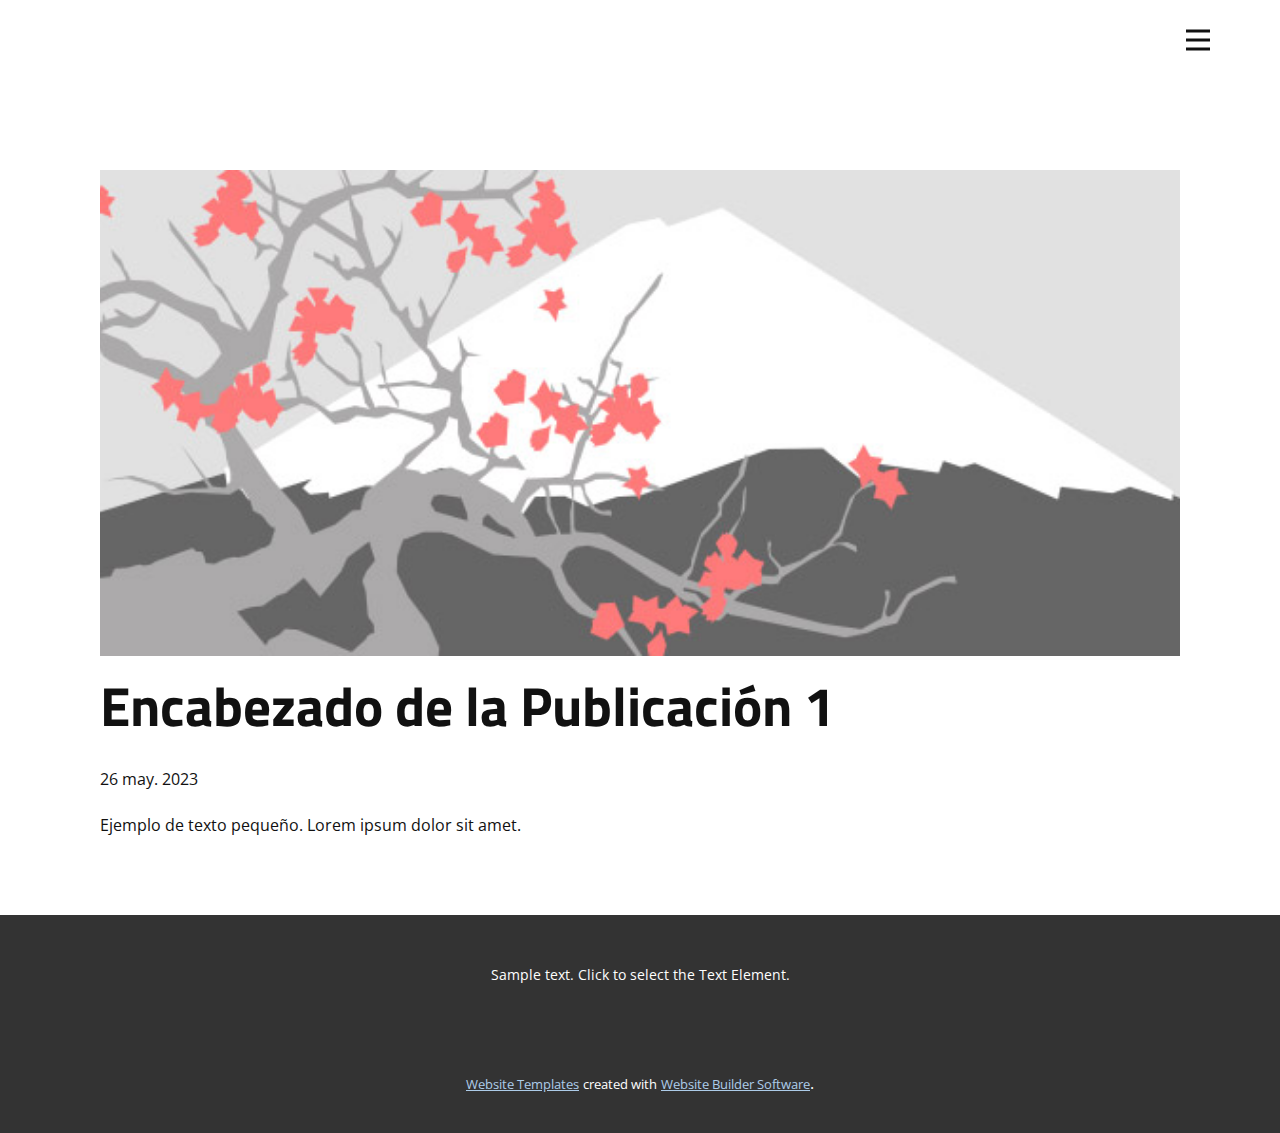
<file: blog/enviar.html>
<!DOCTYPE html>
<html style="font-size: 16px;" lang="es"><head>
    <meta name="viewport" content="width=device-width, initial-scale=1.0">
    <meta charset="utf-8">
    <meta name="keywords" content="Encabezado de la Publicación 1">
    <meta name="description" content="">
    <title>Encabezado de la Publicación 1</title>
    <link rel="stylesheet" href="../nicepage.css" media="screen">
<link rel="stylesheet" href="../Post-Template.css" media="screen">
    <script class="u-script" type="text/javascript" src="../jquery.js" defer=""></script>
    <script class="u-script" type="text/javascript" src="../nicepage.js" defer=""></script>
    <meta name="generator" content="Nicepage 5.10.3, nicepage.com">
    <link id="u-theme-google-font" rel="stylesheet" href="https://fonts.googleapis.com/css?family=Titillium+Web:200,200i,300,300i,400,400i,600,600i,700,700i,900|Open+Sans:300,300i,400,400i,500,500i,600,600i,700,700i,800,800i">
    
    
    <script type="application/ld+json">{
		"@context": "http://schema.org",
		"@type": "Organization",
		"name": ""
}</script>
    <meta name="theme-color" content="#478ac9">
  <meta data-intl-tel-input-cdn-path="intlTelInput/"></head>
  <body class="u-body u-xl-mode" data-lang="es"><header class="u-clearfix u-header u-header" id="sec-8087"><div class="u-clearfix u-sheet u-sheet-1">
        <nav class="u-menu u-menu-hamburger u-offcanvas u-menu-1" data-responsive-from="XL">
          <div class="menu-collapse" style="font-size: 1rem; letter-spacing: 0px; font-weight: 700; text-transform: uppercase;">
            <a class="u-button-style u-custom-active-border-color u-custom-border u-custom-border-color u-custom-borders u-custom-hover-border-color u-custom-left-right-menu-spacing u-custom-padding-bottom u-custom-text-active-color u-custom-text-color u-custom-text-hover-color u-custom-top-bottom-menu-spacing u-nav-link u-text-active-palette-1-base u-text-hover-palette-2-base" href="#">
              <svg class="u-svg-link" viewBox="0 0 24 24"><use xmlns:xlink="http://www.w3.org/1999/xlink" xlink:href="#menu-hamburger"></use></svg>
              <svg class="u-svg-content" version="1.1" id="menu-hamburger" viewBox="0 0 16 16" x="0px" y="0px" xmlns:xlink="http://www.w3.org/1999/xlink" xmlns="http://www.w3.org/2000/svg"><g><rect y="1" width="16" height="2"></rect><rect y="7" width="16" height="2"></rect><rect y="13" width="16" height="2"></rect>
</g></svg>
            </a>
          </div>
          <div class="u-nav-container">
            <ul class="u-nav u-spacing-2 u-unstyled u-nav-1"><li class="u-nav-item"><a class="u-border-2 u-border-active-palette-3-base u-border-hover-grey-25 u-button-style u-nav-link u-text-active-grey-90 u-text-grey-90 u-text-hover-grey-90" href="../Actividad-4.html" style="padding: 10px 20px;">Actividad 4</a>
</li><li class="u-nav-item"><a class="u-border-2 u-border-active-palette-3-base u-border-hover-grey-25 u-button-style u-nav-link u-text-active-grey-90 u-text-grey-90 u-text-hover-grey-90" href="../Acerca-de.html" style="padding: 10px 20px;">Acerca de</a>
</li><li class="u-nav-item"><a class="u-border-2 u-border-active-palette-3-base u-border-hover-grey-25 u-button-style u-nav-link u-text-active-grey-90 u-text-grey-90 u-text-hover-grey-90" href="../Contacto.html" style="padding: 10px 20px;">Contacto</a>
</li></ul>
          </div>
          <div class="u-nav-container-collapse">
            <div class="u-black u-container-style u-inner-container-layout u-opacity u-opacity-95 u-sidenav">
              <div class="u-inner-container-layout u-sidenav-overflow">
                <div class="u-menu-close"></div>
                <ul class="u-align-center u-nav u-popupmenu-items u-unstyled u-nav-2"><li class="u-nav-item"><a class="u-button-style u-nav-link" href="../Actividad-4.html">Actividad 4</a>
</li><li class="u-nav-item"><a class="u-button-style u-nav-link" href="../Acerca-de.html">Acerca de</a>
</li><li class="u-nav-item"><a class="u-button-style u-nav-link" href="../Contacto.html">Contacto</a>
</li></ul>
              </div>
            </div>
            <div class="u-black u-menu-overlay u-opacity u-opacity-70"></div>
          </div>
        </nav>
      </div></header>
    <section class="u-align-center u-clearfix u-section-1" id="sec-be95">
      <div class="u-clearfix u-sheet u-valign-middle-md u-valign-middle-sm u-valign-middle-xs u-sheet-1"><!--post_details--><!--post_details_options_json--><!--{"source":""}--><!--/post_details_options_json--><!--blog_post-->
        <div class="u-container-style u-expanded-width u-post-details u-post-details-1">
          <div class="u-container-layout u-valign-middle u-container-layout-1"><!--blog_post_image-->
            <img alt="" class="u-blog-control u-expanded-width u-image u-image-default u-image-1" src="../images/0fd3416c.jpeg"><!--/blog_post_image--><!--blog_post_header-->
            <h2 class="u-blog-control u-text u-text-1">Encabezado de la Publicación 1</h2><!--/blog_post_header--><!--blog_post_metadata-->
            <div class="u-blog-control u-metadata u-metadata-1"><!--blog_post_metadata_date-->
              <span class="u-meta-date u-meta-icon">26 may. 2023</span><!--/blog_post_metadata_date--><!--blog_post_metadata_category-->
              <!--/blog_post_metadata_category--><!--blog_post_metadata_comments-->
              <!--/blog_post_metadata_comments-->
            </div><!--/blog_post_metadata--><!--blog_post_content-->
            <div class="u-align-justify u-blog-control u-post-content u-text u-text-2 fr-view">
  Ejemplo de texto pequeño. Lorem ipsum dolor sit amet.
  </div><!--/blog_post_content-->
          </div>
        </div><!--/blog_post--><!--/post_details-->
      </div>
    </section>
    
    
    <footer class="u-align-center u-clearfix u-footer u-grey-80 u-footer" id="sec-d364"><div class="u-clearfix u-sheet u-sheet-1">
        <p class="u-small-text u-text u-text-variant u-text-1">Sample text. Click to select the Text Element.</p>
      </div></footer>
    <section class="u-backlink u-clearfix u-grey-80">
      <a class="u-link" href="https://nicepage.com/website-templates" target="_blank">
        <span>Website Templates</span>
      </a>
      <p class="u-text">
        <span>created with</span>
      </p>
      <a class="u-link" href="" target="_blank">
        <span>Website Builder Software</span>
      </a>. 
    </section>
  
</body></html>
</file>
